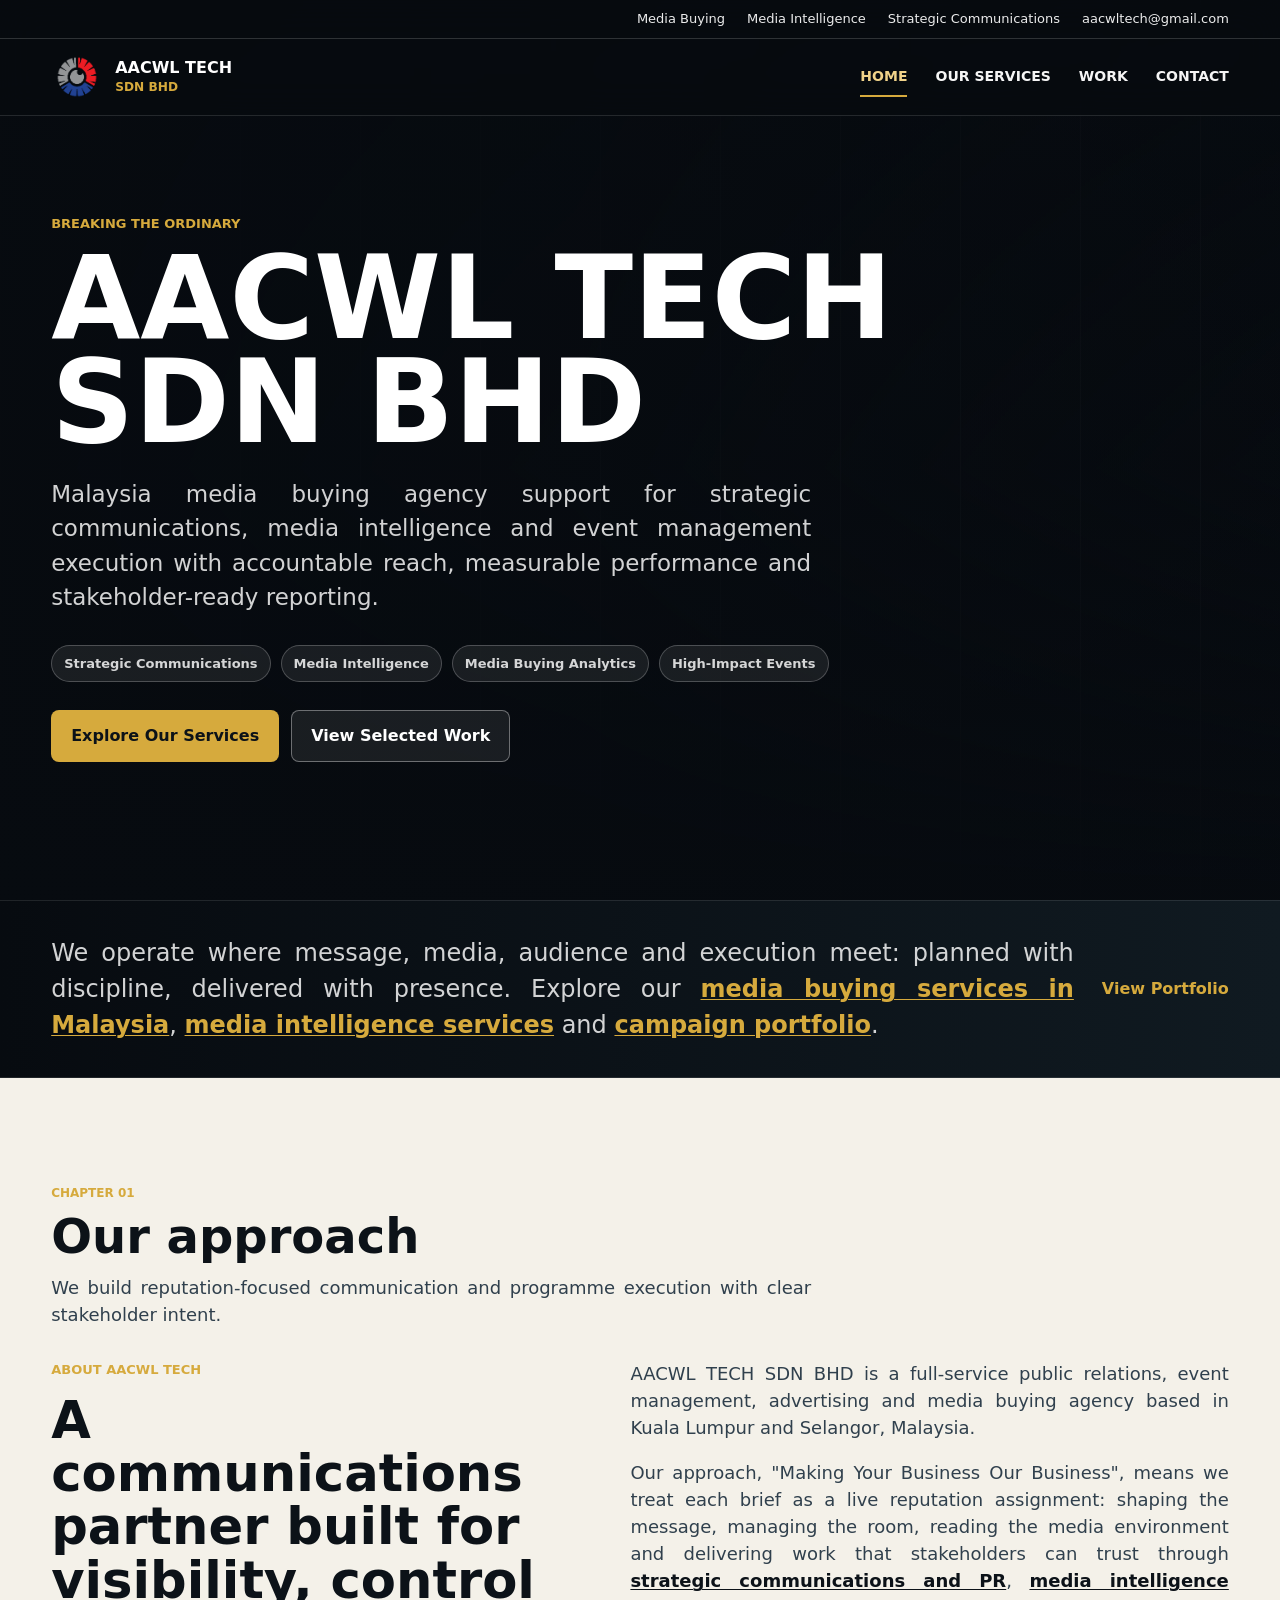
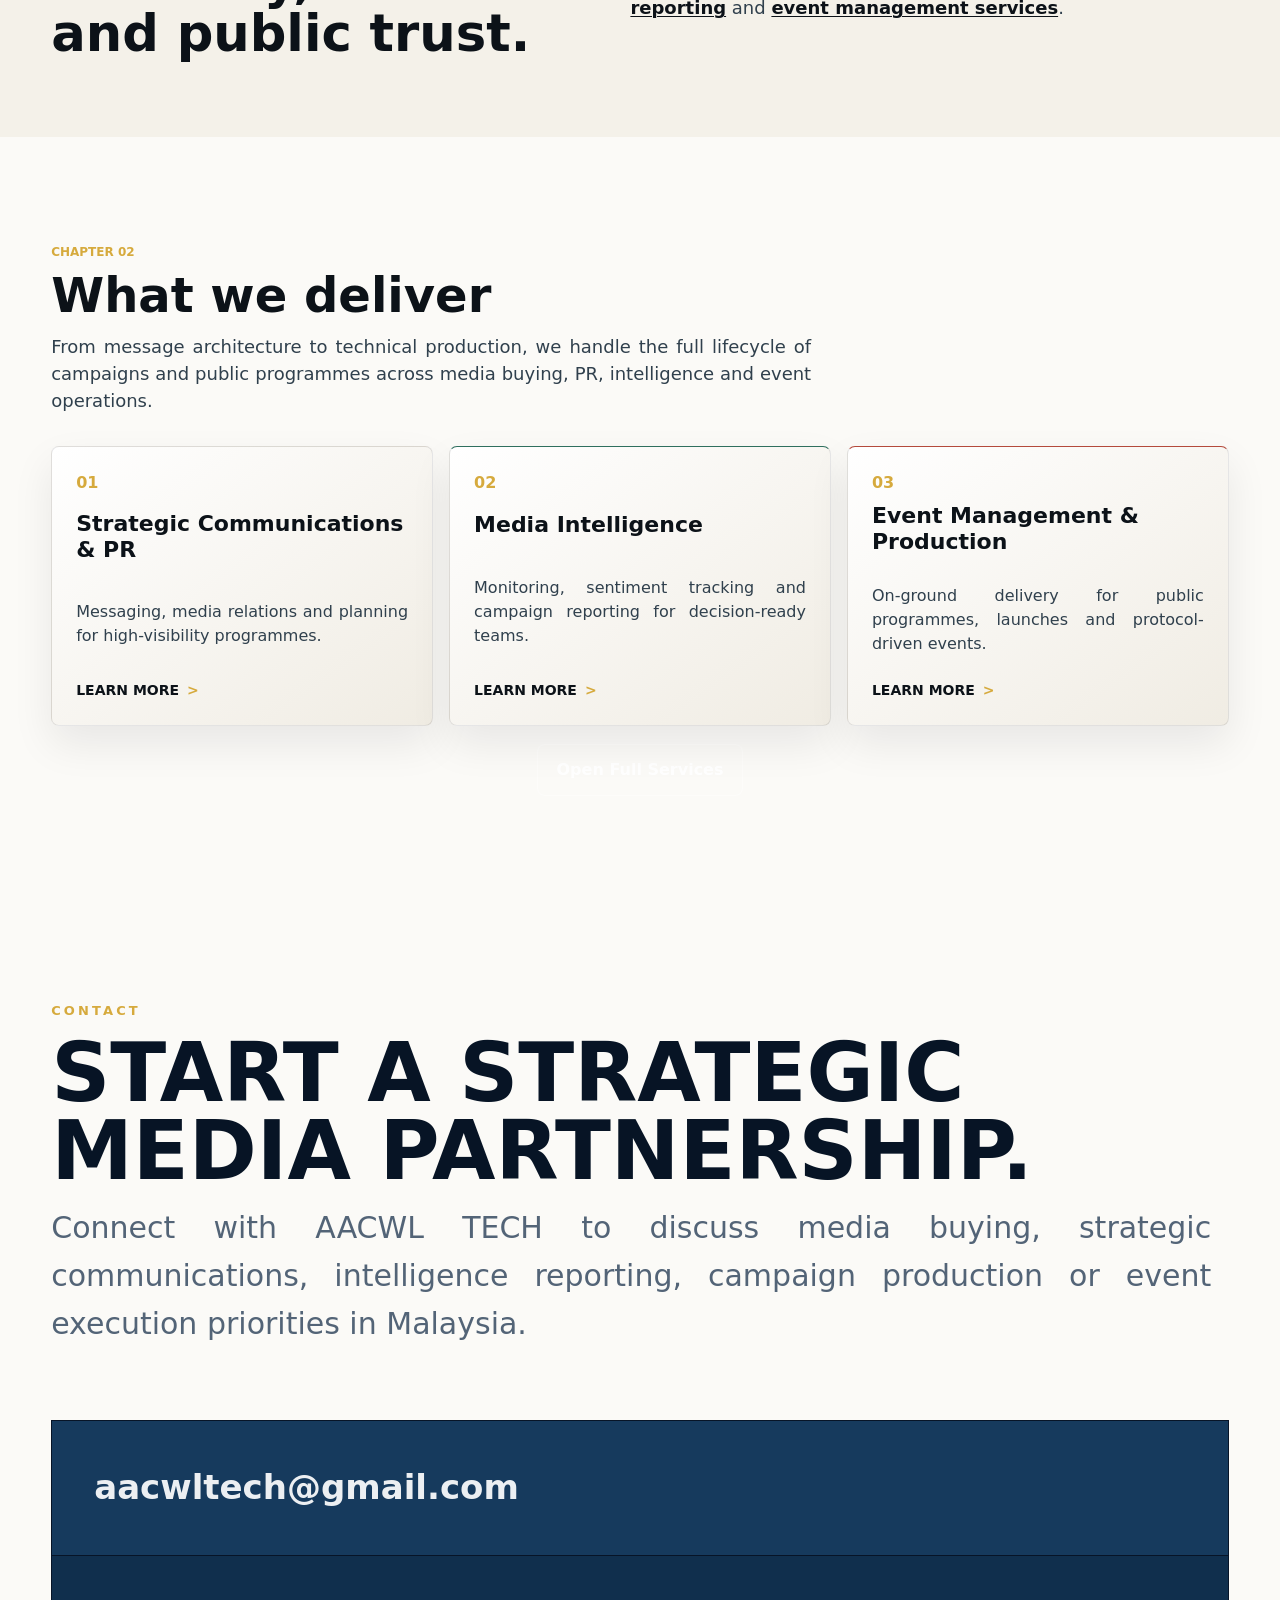
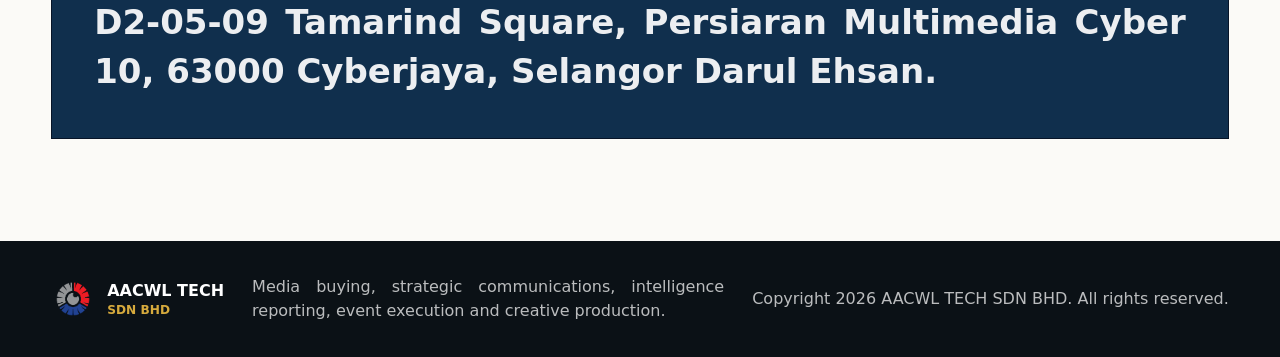
<file: index.html>
<!doctype html>
<html lang="en-MY">
  <head>
    <meta charset="utf-8">
    <meta name="viewport" content="width=device-width, initial-scale=1">
    <meta name="description" content="AACWL TECH is a media buying agency in Malaysia delivering strategic communications, media intelligence and event management for government and corporate campaigns.">
    <meta name="robots" content="index, follow, max-image-preview:large, max-snippet:-1, max-video-preview:-1">
    <meta name="theme-color" content="#101820">
    <meta name="google-site-verification" content="nRvmcjXLAWO16RW99YeFrod2VtK_Js88lE0CvT_Gnbs">
    <link rel="canonical" href="https://aacwltech.net/">
    <meta property="og:site_name" content="AACWL TECH SDN BHD">
    <meta property="og:locale" content="en_MY">
    <meta property="og:type" content="website">
    <meta property="og:title" content="Media Buying Agency Malaysia | AACWL TECH SDN BHD">
    <meta property="og:description" content="Media buying agency in Malaysia for strategic communications, PR, media intelligence and high-control event execution.">
    <meta property="og:url" content="https://aacwltech.net/">
    <meta property="og:image" content="https://aacwltech.net/assets/generated/hero-real-camera-03.jpg">
    <meta property="og:image:alt" content="Professional broadcast camera and media control environment">
    <meta name="twitter:card" content="summary_large_image">
    <meta name="twitter:title" content="Media Buying Agency Malaysia | AACWL TECH SDN BHD">
    <meta name="twitter:description" content="Media buying agency in Malaysia for strategic communications, PR, media intelligence and event execution.">
    <meta name="twitter:image" content="https://aacwltech.net/assets/generated/hero-real-camera-03.jpg">
    <title>Media Buying Agency Malaysia | AACWL TECH SDN BHD</title>
    <link rel="icon" href="assets/logo.png">
    <link rel="preload" as="image" href="assets/generated/hero-real-camera-03.jpg" fetchpriority="high">
    <link rel="stylesheet" href="styles.css">
    <script defer src="script.js"></script>
    <script type="application/ld+json">
      {
        "@context": "https://schema.org",
        "@graph": [
          {
            "@type": "Organization",
            "name": "AACWL TECH SDN BHD",
            "url": "https://aacwltech.net/",
            "logo": "https://aacwltech.net/assets/logo.png",
            "email": "mailto:aacwltech@gmail.com",
            "description": "Strategic communications, media intelligence, media buying analytics and event execution services in Malaysia.",
            "areaServed": "MY"
          },
          {
            "@type": "WebSite",
            "name": "AACWL TECH SDN BHD",
            "url": "https://aacwltech.net/",
            "inLanguage": "en-MY"
          }
        ]
      }
    </script>
  </head>
  <body>
    <a class="skip-link" href="#main">Skip to content</a>

    <header class="site-header" data-header>
      <div class="topbar">
        <span>Media Buying</span>
        <span>Media Intelligence</span>
        <span>Strategic Communications</span>
        <a href="mailto:aacwltech@gmail.com">aacwltech@gmail.com</a>
      </div>

      <nav class="navbar" aria-label="Main navigation">
        <a class="brand" href="index.html" aria-label="AACWL TECH home">
          <img decoding="async" src="assets/logo.png" alt="AACWL TECH logo">
          <span>AACWL TECH <small>SDN BHD</small></span>
        </a>

        <button class="menu-toggle" type="button" aria-expanded="false" aria-controls="site-menu" data-menu-toggle>
          <span></span>
          <span></span>
          <span></span>
          <b>Menu</b>
        </button>

        <div class="nav-links" id="site-menu" data-menu>
          <a href="index.html" aria-current="page">Home</a>
          <a href="capabilities.html">Our Services</a>
          <a href="work.html">Work</a>
          <a href="#contact">Contact</a>
        </div>
      </nav>
    </header>

    <main id="main">
      <section class="hero" id="home" aria-labelledby="hero-title">
        <div class="hero-stage" aria-hidden="true">
          <img decoding="async" fetchpriority="high" class="hero-scene" src="assets/generated/hero-real-camera-03.jpg" alt="">
          <img loading="lazy" decoding="async" fetchpriority="low" class="hero-scene" src="assets/generated/hero-real-camera-04.jpg" alt="">
          <img loading="lazy" decoding="async" fetchpriority="low" class="hero-scene" src="assets/work/media-report-dashboard.jpg" alt="">
          <img loading="lazy" decoding="async" fetchpriority="low" class="hero-scene" src="assets/work/social-listening-dashboard.jpg" alt="">
        </div>
        <div class="hero-overlay"></div>
        <div class="hero-content">
          <p class="eyebrow">Breaking the ordinary</p>
          <h1 id="hero-title">AACWL TECH SDN BHD</h1>
          <p class="hero-copy">Malaysia media buying agency support for strategic communications, media intelligence and event management execution with accountable reach, measurable performance and stakeholder-ready reporting.</p>
          <div class="hero-proof" aria-label="Core capabilities">
            <span>Strategic Communications</span>
            <span>Media Intelligence</span>
            <span>Media Buying Analytics</span>
            <span>High-Impact Events</span>
          </div>
          <div class="hero-actions">
            <a class="button primary" href="capabilities.html">Explore Our Services</a>
            <a class="button secondary" href="work.html">View Selected Work</a>
          </div>
        </div>
      </section>

      <section class="intro-band" aria-label="Company promise">
        <div class="section-inner intro-grid">
          <p>We operate where message, media, audience and execution meet: planned with discipline, delivered with presence. Explore our <a class="inline-link inline-link-light" href="media-buying-malaysia.html">media buying services in Malaysia</a>, <a class="inline-link inline-link-light" href="media-intelligence-malaysia.html">media intelligence services</a> and <a class="inline-link inline-link-light" href="work.html">campaign portfolio</a>.</p>
          <a href="work.html">View Portfolio</a>
        </div>
      </section>

      <section class="section about-section" id="about">
        <div class="section-inner">
          <div class="chapter-intro">
            <span>Chapter 01</span>
            <h2>Our approach</h2>
            <p>We build reputation-focused communication and programme execution with clear stakeholder intent.</p>
          </div>
          <div class="split">
            <div>
              <p class="eyebrow">About AACWL TECH</p>
              <h2>A communications partner built for visibility, control and public trust.</h2>
            </div>
            <div class="body-copy">
              <p>AACWL TECH SDN BHD is a full-service public relations, event management, advertising and media buying agency based in Kuala Lumpur and Selangor, Malaysia.</p>
              <p>Our approach, "Making Your Business Our Business", means we treat each brief as a live reputation assignment: shaping the message, managing the room, reading the media environment and delivering work that stakeholders can trust through <a class="inline-link" href="strategic-communications-pr-malaysia.html">strategic communications and PR</a>, <a class="inline-link" href="media-intelligence-malaysia.html">media intelligence reporting</a> and <a class="inline-link" href="event-management-malaysia.html">event management services</a>.</p>
            </div>
          </div>
        </div>
      </section>

      <section class="section services-section" id="services">
        <div class="section-inner">
          <div class="chapter-intro">
            <span>Chapter 02</span>
            <h2>What we deliver</h2>
            <p>From message architecture to technical production, we handle the full lifecycle of campaigns and public programmes across media buying, PR, intelligence and event operations.</p>
          </div>
          <div class="service-grid service-grid-preview">
            <article class="service-card">
              <span class="service-index">01</span>
              <h3>Strategic Communications & PR</h3>
              <p>Messaging, media relations and planning for high-visibility programmes.</p>
              <a class="service-link" href="strategic-communications-pr-malaysia.html">Learn more</a>
            </article>
            <article class="service-card">
              <span class="service-index">02</span>
              <h3>Media Intelligence</h3>
              <p>Monitoring, sentiment tracking and campaign reporting for decision-ready teams.</p>
              <a class="service-link" href="media-intelligence-malaysia.html">Learn more</a>
            </article>
            <article class="service-card">
              <span class="service-index">03</span>
              <h3>Event Management & Production</h3>
              <p>On-ground delivery for public programmes, launches and protocol-driven events.</p>
              <a class="service-link" href="event-management-malaysia.html">Learn more</a>
            </article>
          </div>
          <div class="work-actions">
            <a class="button secondary" href="capabilities.html">Open Full Services</a>
          </div>
        </div>
      </section>

      <section class="section contact-section" id="contact">
        <div class="section-inner contact-grid">
          <div class="contact-copy">
            <p class="eyebrow">Contact</p>
            <h2>Start a Strategic Media Partnership.</h2>
            <p>Connect with AACWL TECH to discuss media buying, strategic communications, intelligence reporting, campaign production or event execution priorities in Malaysia.</p>
          </div>

          <div class="contact-panel" aria-label="AACWL TECH contact details">
            <a href="mailto:aacwltech@gmail.com">aacwltech@gmail.com</a>
            <p>D2-05-09 Tamarind Square, Persiaran Multimedia Cyber 10, 63000 Cyberjaya, Selangor Darul Ehsan.</p>
          </div>
        </div>
      </section>
    </main>

    <footer class="site-footer">
      <div class="section-inner footer-grid">
        <a class="brand footer-brand" href="index.html">
          <img loading="lazy" decoding="async" src="assets/logo.png" alt="">
          <span>AACWL TECH <small>SDN BHD</small></span>
        </a>
        <p>Media buying, strategic communications, intelligence reporting, event execution and creative production.</p>
        <p class="copyright">Copyright 2026 AACWL TECH SDN BHD. All rights reserved.</p>
      </div>
    </footer>
  </body>
</html>
</file>
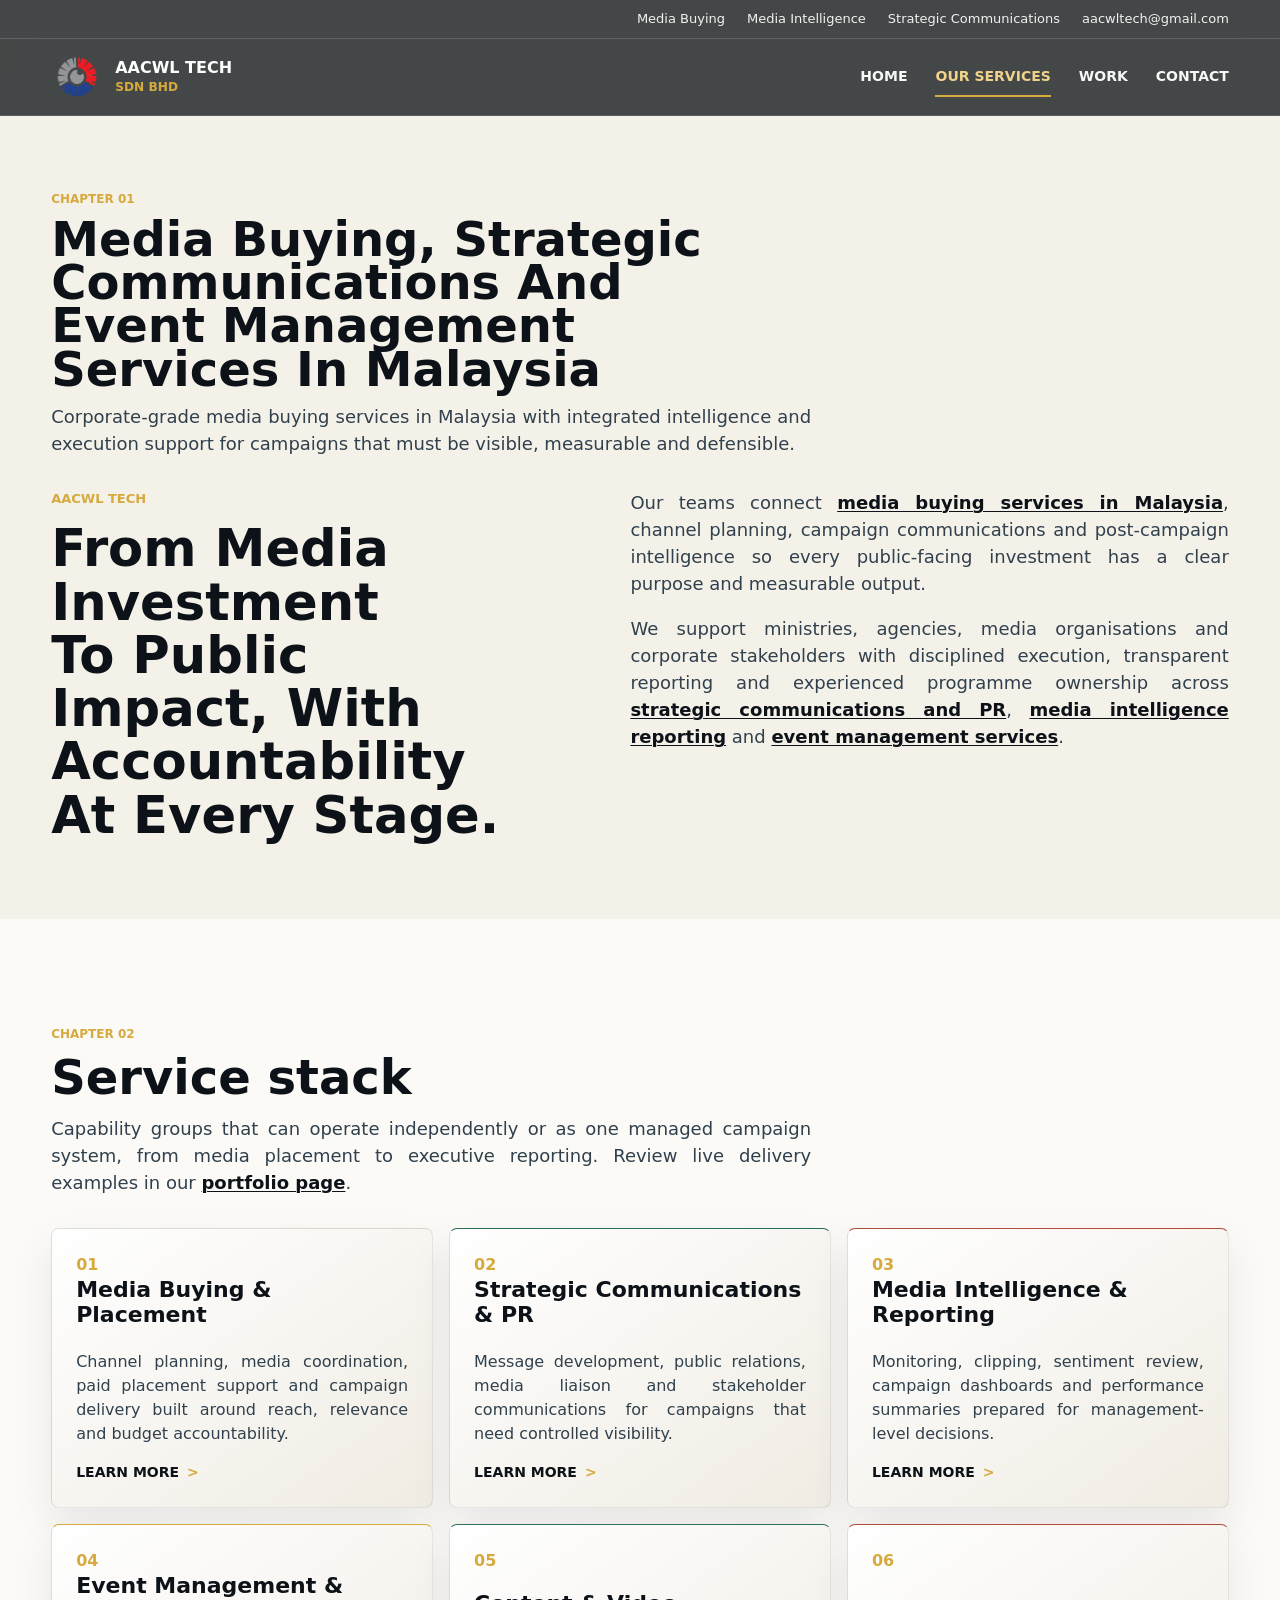
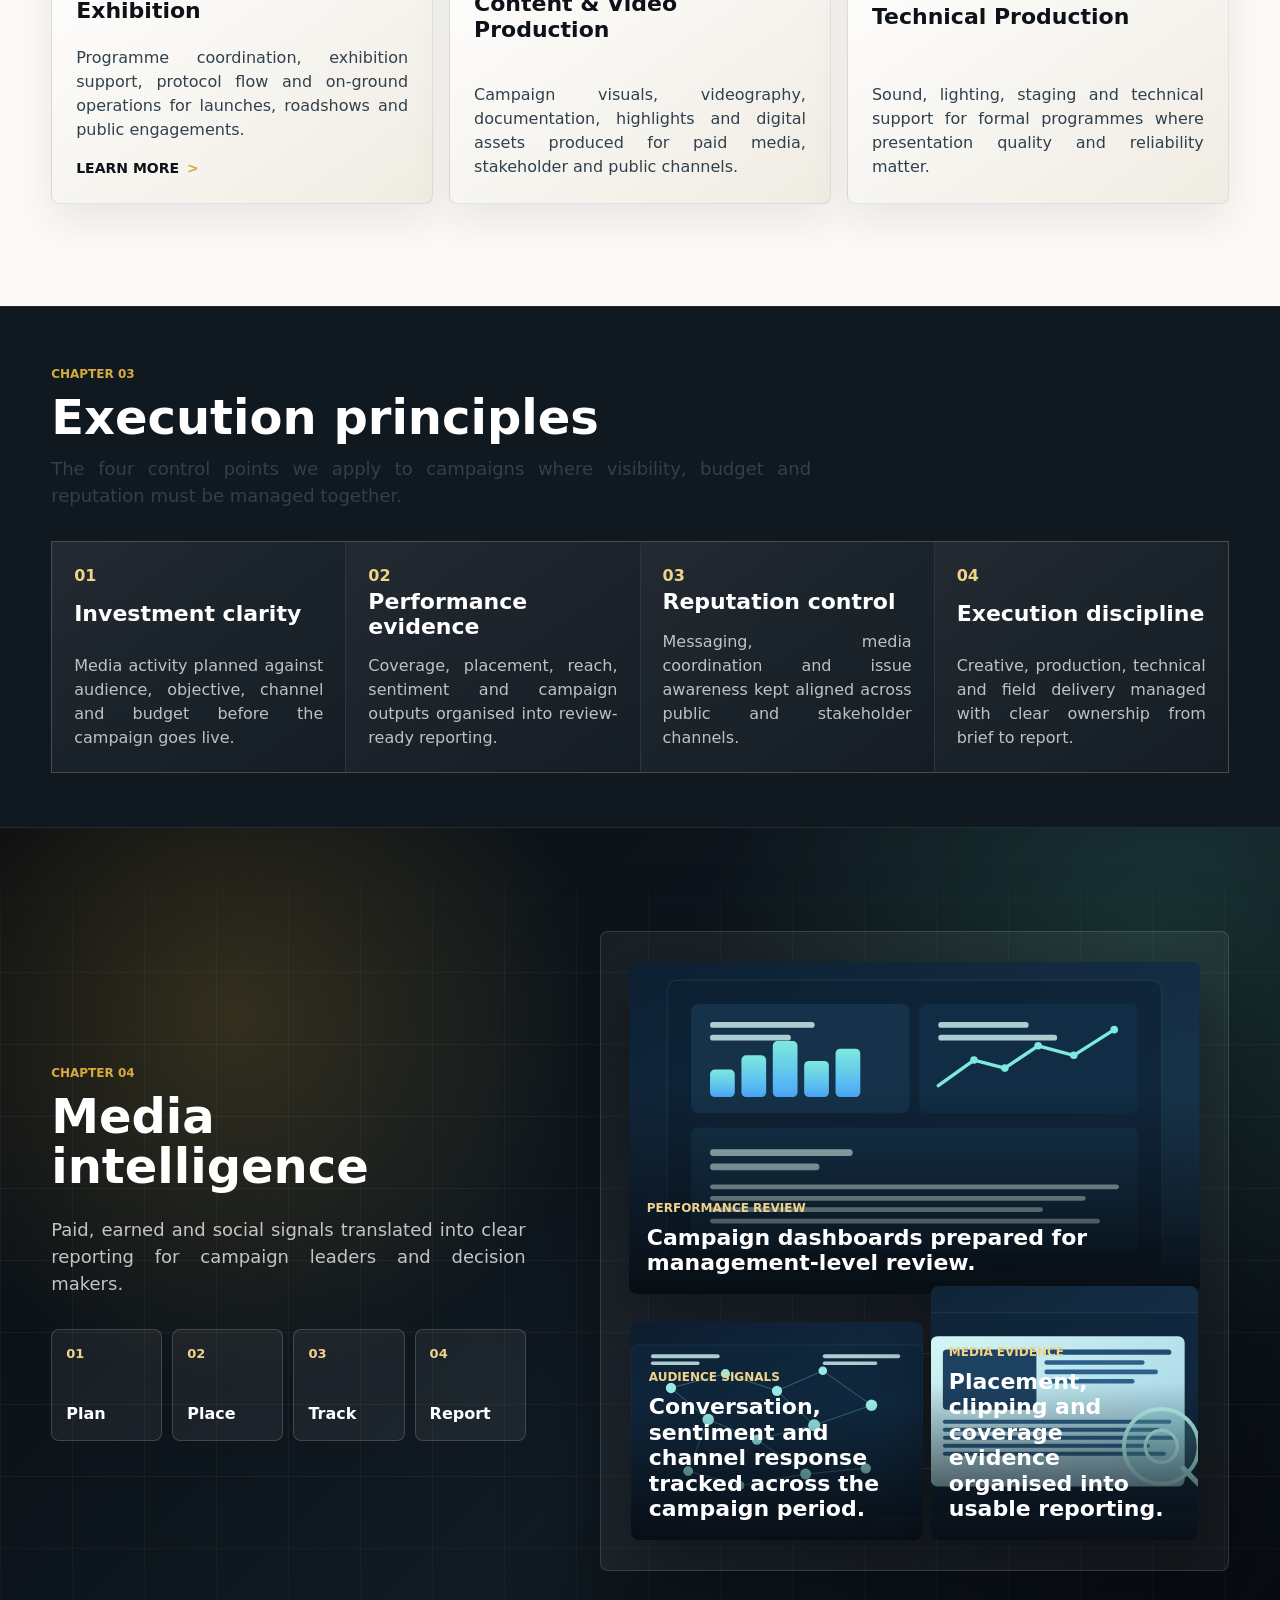
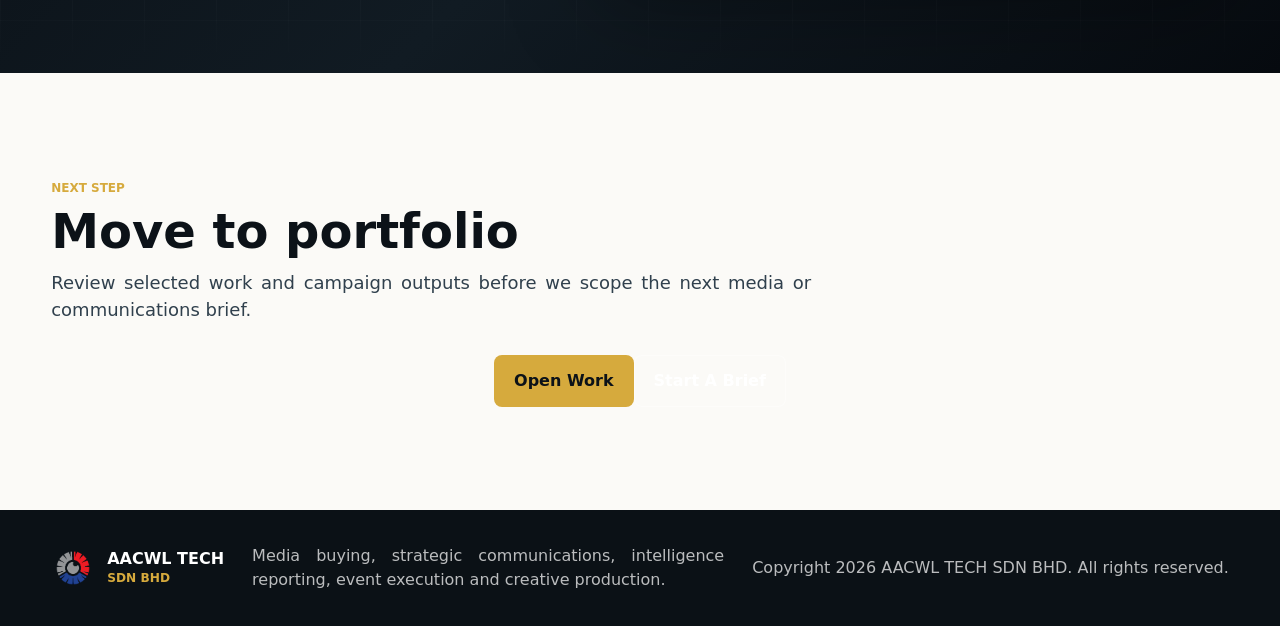
<file: capabilities.html>
<!doctype html>
<html lang="en-MY">
  <head>
    <meta charset="utf-8">
    <meta name="viewport" content="width=device-width, initial-scale=1">
    <meta name="description" content="Explore AACWL TECH media buying services in Malaysia, including strategic communications, PR, media intelligence and event management execution.">
    <meta name="robots" content="index, follow, max-image-preview:large, max-snippet:-1, max-video-preview:-1">
    <meta name="theme-color" content="#101820">
    <link rel="canonical" href="https://aacwltech.net/capabilities.html">
    <meta property="og:site_name" content="AACWL TECH SDN BHD">
    <meta property="og:locale" content="en_MY">
    <meta property="og:type" content="website">
    <meta property="og:title" content="Media Buying Services Malaysia | AACWL TECH Our Services">
    <meta property="og:description" content="Media buying services in Malaysia with PR, strategic communications, media intelligence and campaign execution support.">
    <meta property="og:url" content="https://aacwltech.net/capabilities.html">
    <meta property="og:image" content="https://aacwltech.net/assets/project-introduction.jpg">
    <meta property="og:image:alt" content="AACWL TECH capabilities across communications, media and event execution">
    <meta name="twitter:card" content="summary_large_image">
    <meta name="twitter:title" content="Media Buying Services Malaysia | AACWL TECH Our Services">
    <meta name="twitter:description" content="Media buying services in Malaysia with communications, reporting and event delivery support.">
    <meta name="twitter:image" content="https://aacwltech.net/assets/project-introduction.jpg">
    <title>Media Buying Services Malaysia | AACWL TECH Our Services</title>
    <link rel="icon" href="assets/logo.png">
    <link rel="stylesheet" href="styles.css">
    <script defer src="script.js"></script>
    <script type="application/ld+json">
      {
        "@context": "https://schema.org",
        "@type": "WebPage",
        "name": "AACWL TECH SDN BHD Our Services",
        "url": "https://aacwltech.net/capabilities.html",
        "description": "Our services across media buying, strategic communications, media intelligence, campaign production and event execution.",
        "isPartOf": {
          "@type": "WebSite",
          "name": "AACWL TECH SDN BHD",
          "url": "https://aacwltech.net/"
        },
        "inLanguage": "en-MY"
      }
    </script>
  </head>
  <body>
    <a class="skip-link" href="#main">Skip to content</a>

    <header class="site-header" data-header>
      <div class="topbar">
        <span>Media Buying</span>
        <span>Media Intelligence</span>
        <span>Strategic Communications</span>
        <a href="mailto:aacwltech@gmail.com">aacwltech@gmail.com</a>
      </div>

      <nav class="navbar" aria-label="Main navigation">
        <a class="brand" href="index.html" aria-label="AACWL TECH home">
          <img decoding="async" src="assets/logo.png" alt="AACWL TECH logo">
          <span>AACWL TECH <small>SDN BHD</small></span>
        </a>

        <button class="menu-toggle" type="button" aria-expanded="false" aria-controls="site-menu" data-menu-toggle>
          <span></span>
          <span></span>
          <span></span>
          <b>Menu</b>
        </button>

        <div class="nav-links" id="site-menu" data-menu>
          <a href="index.html">Home</a>
          <a href="capabilities.html" aria-current="page">Our Services</a>
          <a href="work.html">Work</a>
          <a href="index.html#contact">Contact</a>
        </div>
      </nav>
    </header>

    <main id="main">
      <section class="section about-section page-intro">
        <div class="section-inner">
          <div class="chapter-intro">
            <span>Chapter 01</span>
            <h1>Media Buying, Strategic Communications And Event Management Services In Malaysia</h1>
            <p>Corporate-grade media buying services in Malaysia with integrated intelligence and execution support for campaigns that must be visible, measurable and defensible.</p>
          </div>
          <div class="split">
            <div>
              <p class="eyebrow">AACWL TECH</p>
              <h2>From Media Investment To Public Impact, With Accountability At Every Stage.</h2>
            </div>
            <div class="body-copy">
              <p>Our teams connect <a class="inline-link" href="media-buying-malaysia.html">media buying services in Malaysia</a>, channel planning, campaign communications and post-campaign intelligence so every public-facing investment has a clear purpose and measurable output.</p>
              <p>We support ministries, agencies, media organisations and corporate stakeholders with disciplined execution, transparent reporting and experienced programme ownership across <a class="inline-link" href="strategic-communications-pr-malaysia.html">strategic communications and PR</a>, <a class="inline-link" href="media-intelligence-malaysia.html">media intelligence reporting</a> and <a class="inline-link" href="event-management-malaysia.html">event management services</a>.</p>
            </div>
          </div>
        </div>
      </section>

      <section class="section services-section" id="services">
        <div class="section-inner">
          <div class="chapter-intro">
            <span>Chapter 02</span>
            <h2>Service stack</h2>
            <p>Capability groups that can operate independently or as one managed campaign system, from media placement to executive reporting. Review live delivery examples in our <a class="inline-link" href="work.html">portfolio page</a>.</p>
          </div>
          <div class="service-grid">
            <article class="service-card">
              <span class="service-index">01</span>
              <h3>Media Buying & Placement</h3>
              <p>Channel planning, media coordination, paid placement support and campaign delivery built around reach, relevance and budget accountability.</p>
              <a class="service-link" href="media-buying-malaysia.html">Learn more</a>
            </article>
            <article class="service-card">
              <span class="service-index">02</span>
              <h3>Strategic Communications & PR</h3>
              <p>Message development, public relations, media liaison and stakeholder communications for campaigns that need controlled visibility.</p>
              <a class="service-link" href="strategic-communications-pr-malaysia.html">Learn more</a>
            </article>
            <article class="service-card">
              <span class="service-index">03</span>
              <h3>Media Intelligence & Reporting</h3>
              <p>Monitoring, clipping, sentiment review, campaign dashboards and performance summaries prepared for management-level decisions.</p>
              <a class="service-link" href="media-intelligence-malaysia.html">Learn more</a>
            </article>
            <article class="service-card">
              <span class="service-index">04</span>
              <h3>Event Management & Exhibition</h3>
              <p>Programme coordination, exhibition support, protocol flow and on-ground operations for launches, roadshows and public engagements.</p>
              <a class="service-link" href="event-management-malaysia.html">Learn more</a>
            </article>
            <article class="service-card">
              <span class="service-index">05</span>
              <h3>Content & Video Production</h3>
              <p>Campaign visuals, videography, documentation, highlights and digital assets produced for paid media, stakeholder and public channels.</p>
            </article>
            <article class="service-card">
              <span class="service-index">06</span>
              <h3>Technical Production</h3>
              <p>Sound, lighting, staging and technical support for formal programmes where presentation quality and reliability matter.</p>
            </article>
          </div>
        </div>
      </section>

      <section class="expertise-band" aria-label="Strategic expertise">
        <div class="section-inner">
          <div class="chapter-intro">
            <span>Chapter 03</span>
            <h2>Execution principles</h2>
            <p>The four control points we apply to campaigns where visibility, budget and reputation must be managed together.</p>
          </div>
          <div class="expertise-grid">
            <article>
              <span>01</span>
              <h3>Investment clarity</h3>
              <p>Media activity planned against audience, objective, channel and budget before the campaign goes live.</p>
            </article>
            <article>
              <span>02</span>
              <h3>Performance evidence</h3>
              <p>Coverage, placement, reach, sentiment and campaign outputs organised into review-ready reporting.</p>
            </article>
            <article>
              <span>03</span>
              <h3>Reputation control</h3>
              <p>Messaging, media coordination and issue awareness kept aligned across public and stakeholder channels.</p>
            </article>
            <article>
              <span>04</span>
              <h3>Execution discipline</h3>
              <p>Creative, production, technical and field delivery managed with clear ownership from brief to report.</p>
            </article>
          </div>
        </div>
      </section>

      <section class="section intelligence-section" id="media-intelligence" aria-labelledby="intelligence-title">
        <div class="section-inner intelligence-layout">
          <div class="intelligence-copy">
            <div class="chapter-intro chapter-intro-light">
              <span>Chapter 04</span>
              <h2 id="intelligence-title">Media intelligence</h2>
              <p>Paid, earned and social signals translated into clear reporting for campaign leaders and decision makers.</p>
            </div>
            <div class="intelligence-flow" aria-label="Media intelligence process">
              <div><strong>01</strong><span>Plan</span></div>
              <div><strong>02</strong><span>Place</span></div>
              <div><strong>03</strong><span>Track</span></div>
              <div><strong>04</strong><span>Report</span></div>
            </div>
          </div>

          <div class="command-centre" aria-label="Media intelligence dashboard visuals">
            <div class="signal-grid" aria-hidden="true">
              <span></span><span></span><span></span><span></span>
            </div>
            <article class="dashboard-card main">
              <img loading="lazy" decoding="async" src="assets/generated/intelligence-coverage-analysis.svg" alt="Coverage analysis dashboard illustration">
              <div>
                <p>Performance Review</p>
                <h3>Campaign dashboards prepared for management-level review.</h3>
              </div>
            </article>
            <article class="dashboard-card">
              <img loading="lazy" decoding="async" src="assets/generated/intelligence-social-listening.svg" alt="Social listening network illustration">
              <div>
                <p>Audience Signals</p>
                <h3>Conversation, sentiment and channel response tracked across the campaign period.</h3>
              </div>
            </article>
            <article class="dashboard-card">
              <img loading="lazy" decoding="async" src="assets/generated/intelligence-press-monitoring.svg" alt="Press monitoring illustration">
              <div>
                <p>Media Evidence</p>
                <h3>Placement, clipping and coverage evidence organised into usable reporting.</h3>
              </div>
            </article>
          </div>
        </div>
      </section>

      <section class="section contact-section">
        <div class="section-inner">
          <div class="chapter-intro">
            <span>Next step</span>
            <h2>Move to portfolio</h2>
            <p>Review selected work and campaign outputs before we scope the next media or communications brief.</p>
          </div>
          <div class="work-actions">
            <a class="button primary" href="work.html">Open Work</a>
            <a class="button secondary" href="index.html#contact">Start A Brief</a>
          </div>
        </div>
      </section>
    </main>

    <footer class="site-footer">
      <div class="section-inner footer-grid">
        <a class="brand footer-brand" href="index.html">
          <img loading="lazy" decoding="async" src="assets/logo.png" alt="">
          <span>AACWL TECH <small>SDN BHD</small></span>
        </a>
        <p>Media buying, strategic communications, intelligence reporting, event execution and creative production.</p>
        <p class="copyright">Copyright 2026 AACWL TECH SDN BHD. All rights reserved.</p>
      </div>
    </footer>
  </body>
</html>
</file>
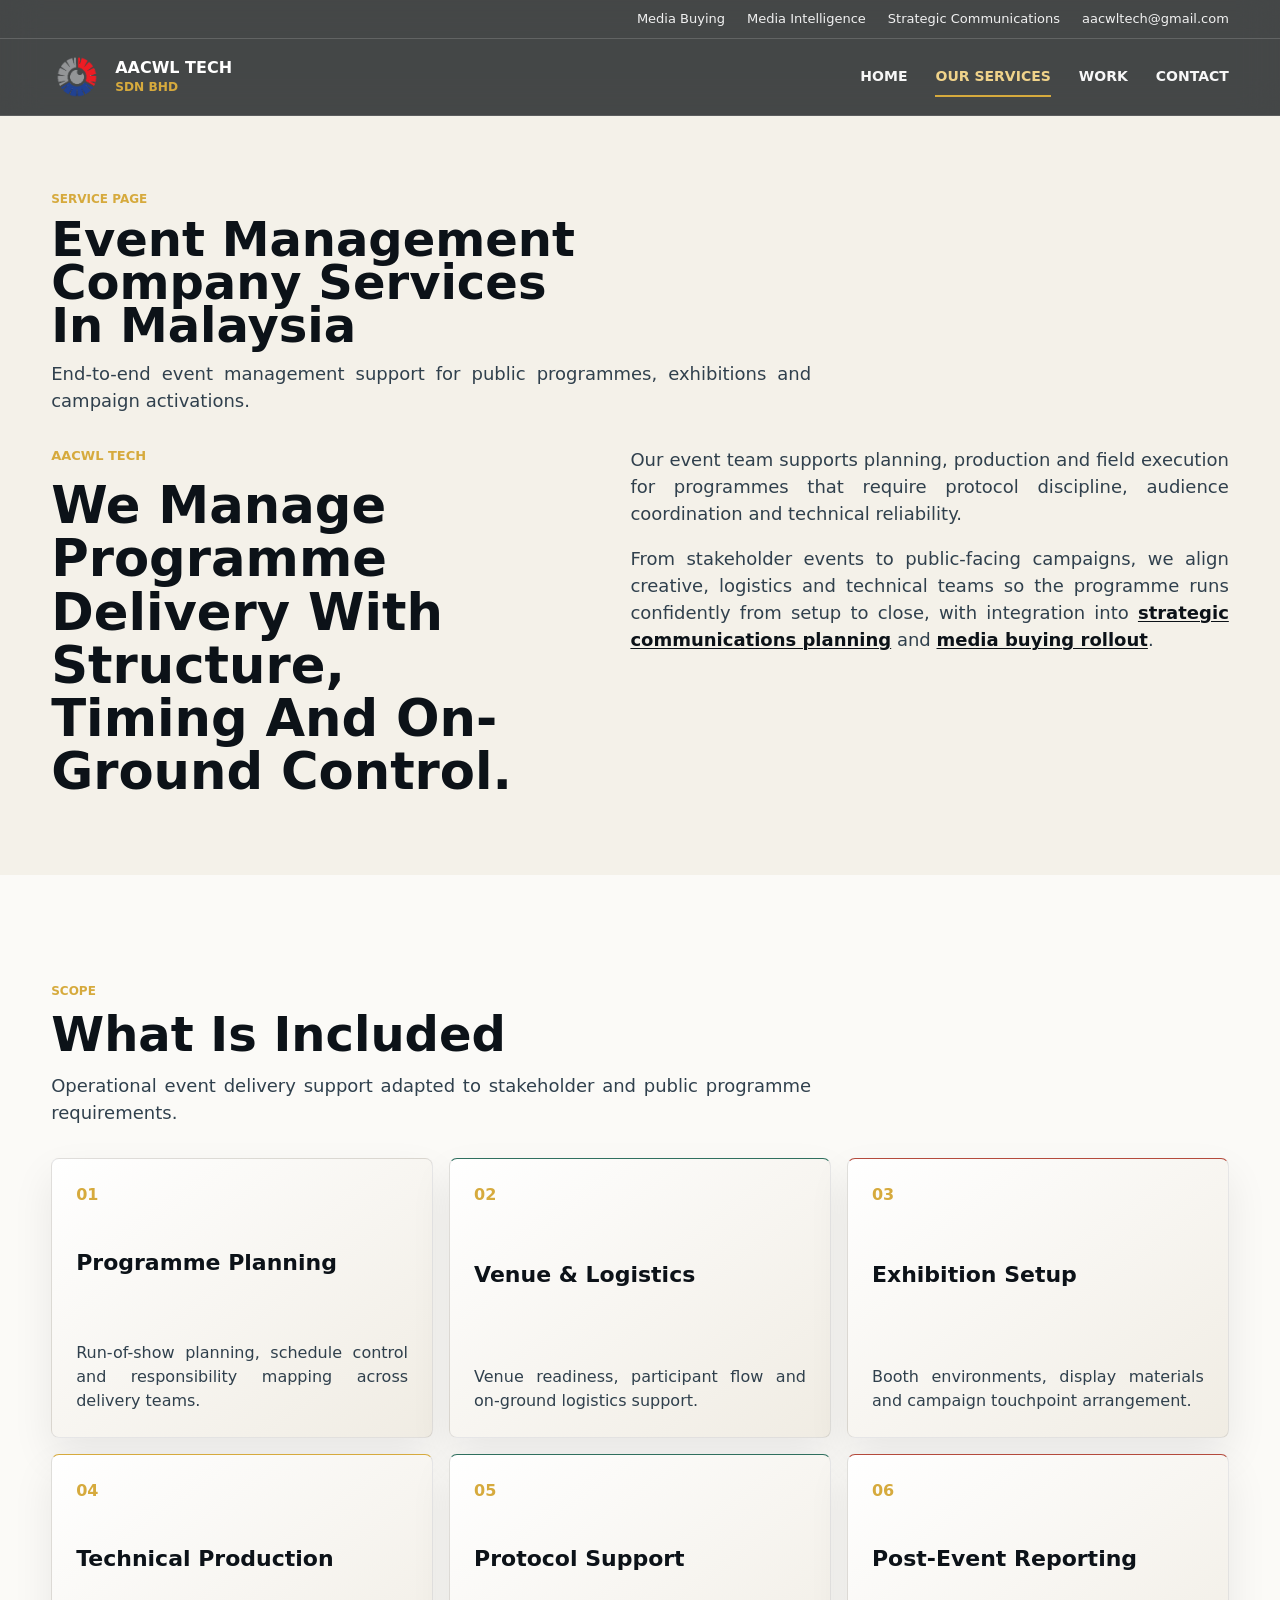
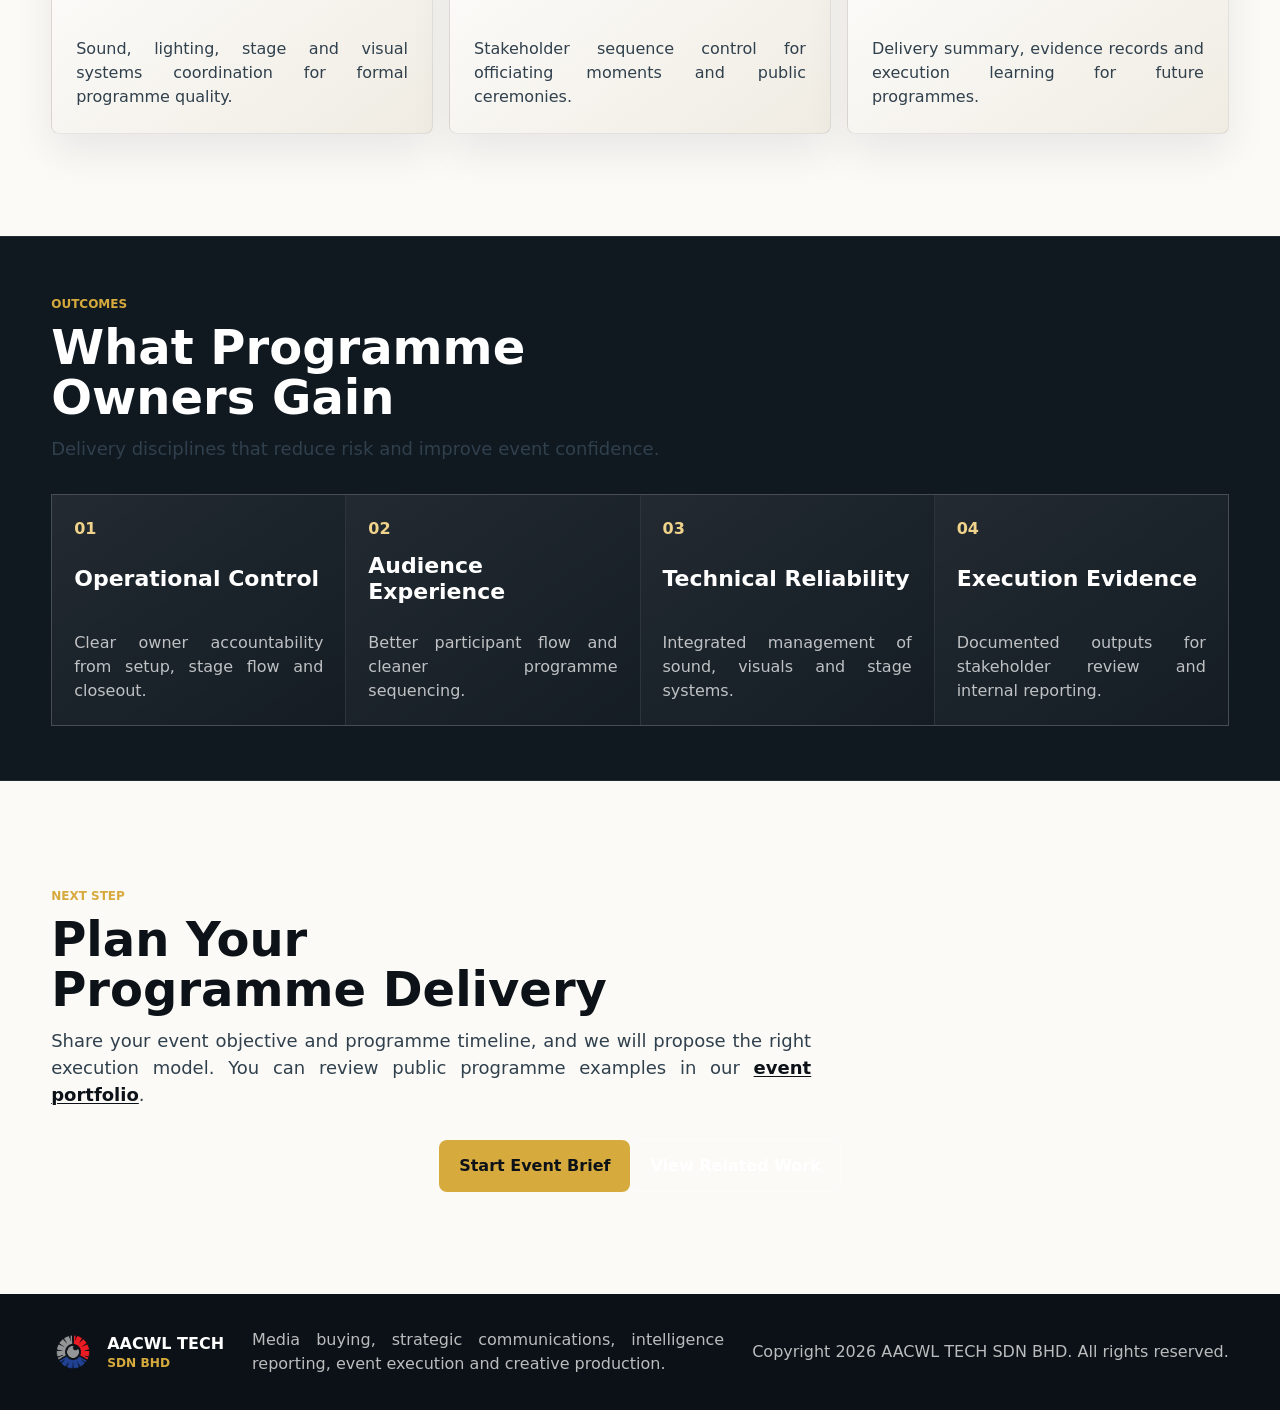
<file: event-management-malaysia.html>
<!doctype html>
<html lang="en-MY">
  <head>
    <meta charset="utf-8">
    <meta name="viewport" content="width=device-width, initial-scale=1">
    <meta name="description" content="AACWL TECH is an event management company in Malaysia for government and corporate programmes, from planning to on-ground execution.">
    <meta name="robots" content="index, follow, max-image-preview:large, max-snippet:-1, max-video-preview:-1">
    <meta name="theme-color" content="#101820">
    <link rel="canonical" href="https://aacwltech.net/event-management-malaysia.html">
    <meta property="og:site_name" content="AACWL TECH SDN BHD">
    <meta property="og:locale" content="en_MY">
    <meta property="og:type" content="website">
    <meta property="og:title" content="Event Management Company Malaysia | AACWL TECH">
    <meta property="og:description" content="Event management company services in Malaysia for programme execution, exhibition support and technical production.">
    <meta property="og:url" content="https://aacwltech.net/event-management-malaysia.html">
    <meta property="og:image" content="https://aacwltech.net/assets/work/banjir-selangor-hall.jpg">
    <meta property="og:image:alt" content="AACWL TECH event management and on-ground programme execution">
    <meta name="twitter:card" content="summary_large_image">
    <meta name="twitter:title" content="Event Management Company Malaysia | AACWL TECH">
    <meta name="twitter:description" content="Malaysia event management company support for launches, exhibitions and stakeholder programmes.">
    <meta name="twitter:image" content="https://aacwltech.net/assets/work/banjir-selangor-hall.jpg">
    <title>Event Management Company Malaysia | AACWL TECH</title>
    <link rel="icon" href="assets/logo.png">
    <link rel="stylesheet" href="styles.css">
    <script defer src="script.js"></script>
    <script type="application/ld+json">
      {
        "@context": "https://schema.org",
        "@type": "Service",
        "name": "Event Management Services Malaysia",
        "provider": {
          "@type": "Organization",
          "name": "AACWL TECH SDN BHD",
          "url": "https://aacwltech.net/"
        },
        "areaServed": "MY",
        "serviceType": "Event Management and Exhibition Support",
        "url": "https://aacwltech.net/event-management-malaysia.html",
        "description": "Event management and on-ground delivery services for government and corporate campaigns."
      }
    </script>
  </head>
  <body>
    <a class="skip-link" href="#main">Skip to content</a>
    <header class="site-header" data-header>
      <div class="topbar">
        <span>Media Buying</span>
        <span>Media Intelligence</span>
        <span>Strategic Communications</span>
        <a href="mailto:aacwltech@gmail.com">aacwltech@gmail.com</a>
      </div>
      <nav class="navbar" aria-label="Main navigation">
        <a class="brand" href="index.html" aria-label="AACWL TECH home">
          <img decoding="async" src="assets/logo.png" alt="AACWL TECH logo">
          <span>AACWL TECH <small>SDN BHD</small></span>
        </a>
        <button class="menu-toggle" type="button" aria-expanded="false" aria-controls="site-menu" data-menu-toggle>
          <span></span><span></span><span></span><b>Menu</b>
        </button>
        <div class="nav-links" id="site-menu" data-menu>
          <a href="index.html">Home</a>
          <a href="capabilities.html" aria-current="page">Our Services</a>
          <a href="work.html">Work</a>
          <a href="index.html#contact">Contact</a>
        </div>
      </nav>
    </header>
    <main id="main">
      <section class="section about-section page-intro">
        <div class="section-inner">
          <div class="chapter-intro">
            <span>Service Page</span>
            <h1>Event Management Company Services In Malaysia</h1>
            <p>End-to-end event management support for public programmes, exhibitions and campaign activations.</p>
          </div>
          <div class="split">
            <div>
              <p class="eyebrow">AACWL TECH</p>
              <h2>We Manage Programme Delivery With Structure, Timing And On-Ground Control.</h2>
            </div>
            <div class="body-copy">
              <p>Our event team supports planning, production and field execution for programmes that require protocol discipline, audience coordination and technical reliability.</p>
              <p>From stakeholder events to public-facing campaigns, we align creative, logistics and technical teams so the programme runs confidently from setup to close, with integration into <a class="inline-link" href="strategic-communications-pr-malaysia.html">strategic communications planning</a> and <a class="inline-link" href="media-buying-malaysia.html">media buying rollout</a>.</p>
            </div>
          </div>
        </div>
      </section>
      <section class="section services-section">
        <div class="section-inner">
          <div class="chapter-intro">
            <span>Scope</span>
            <h2>What Is Included</h2>
            <p>Operational event delivery support adapted to stakeholder and public programme requirements.</p>
          </div>
          <div class="service-grid">
            <article class="service-card"><span class="service-index">01</span><h3>Programme Planning</h3><p>Run-of-show planning, schedule control and responsibility mapping across delivery teams.</p></article>
            <article class="service-card"><span class="service-index">02</span><h3>Venue & Logistics</h3><p>Venue readiness, participant flow and on-ground logistics support.</p></article>
            <article class="service-card"><span class="service-index">03</span><h3>Exhibition Setup</h3><p>Booth environments, display materials and campaign touchpoint arrangement.</p></article>
            <article class="service-card"><span class="service-index">04</span><h3>Technical Production</h3><p>Sound, lighting, stage and visual systems coordination for formal programme quality.</p></article>
            <article class="service-card"><span class="service-index">05</span><h3>Protocol Support</h3><p>Stakeholder sequence control for officiating moments and public ceremonies.</p></article>
            <article class="service-card"><span class="service-index">06</span><h3>Post-Event Reporting</h3><p>Delivery summary, evidence records and execution learning for future programmes.</p></article>
          </div>
        </div>
      </section>
      <section class="expertise-band" aria-label="Event outcomes">
        <div class="section-inner">
          <div class="chapter-intro">
            <span>Outcomes</span>
            <h2>What Programme Owners Gain</h2>
            <p>Delivery disciplines that reduce risk and improve event confidence.</p>
          </div>
          <div class="expertise-grid">
            <article><span>01</span><h3>Operational Control</h3><p>Clear owner accountability from setup, stage flow and closeout.</p></article>
            <article><span>02</span><h3>Audience Experience</h3><p>Better participant flow and cleaner programme sequencing.</p></article>
            <article><span>03</span><h3>Technical Reliability</h3><p>Integrated management of sound, visuals and stage systems.</p></article>
            <article><span>04</span><h3>Execution Evidence</h3><p>Documented outputs for stakeholder review and internal reporting.</p></article>
          </div>
        </div>
      </section>
      <section class="section contact-section">
        <div class="section-inner">
          <div class="chapter-intro">
            <span>Next Step</span>
            <h2>Plan Your Programme Delivery</h2>
            <p>Share your event objective and programme timeline, and we will propose the right execution model. You can review public programme examples in our <a class="inline-link" href="work.html">event portfolio</a>.</p>
          </div>
          <div class="work-actions">
            <a class="button primary" href="index.html#contact">Start Event Brief</a>
            <a class="button secondary" href="work.html">View Related Work</a>
          </div>
        </div>
      </section>
    </main>
    <footer class="site-footer">
      <div class="section-inner footer-grid">
        <a class="brand footer-brand" href="index.html">
          <img loading="lazy" decoding="async" src="assets/logo.png" alt="">
          <span>AACWL TECH <small>SDN BHD</small></span>
        </a>
        <p>Media buying, strategic communications, intelligence reporting, event execution and creative production.</p>
        <p class="copyright">Copyright 2026 AACWL TECH SDN BHD. All rights reserved.</p>
      </div>
    </footer>
  </body>
</html>
</file>
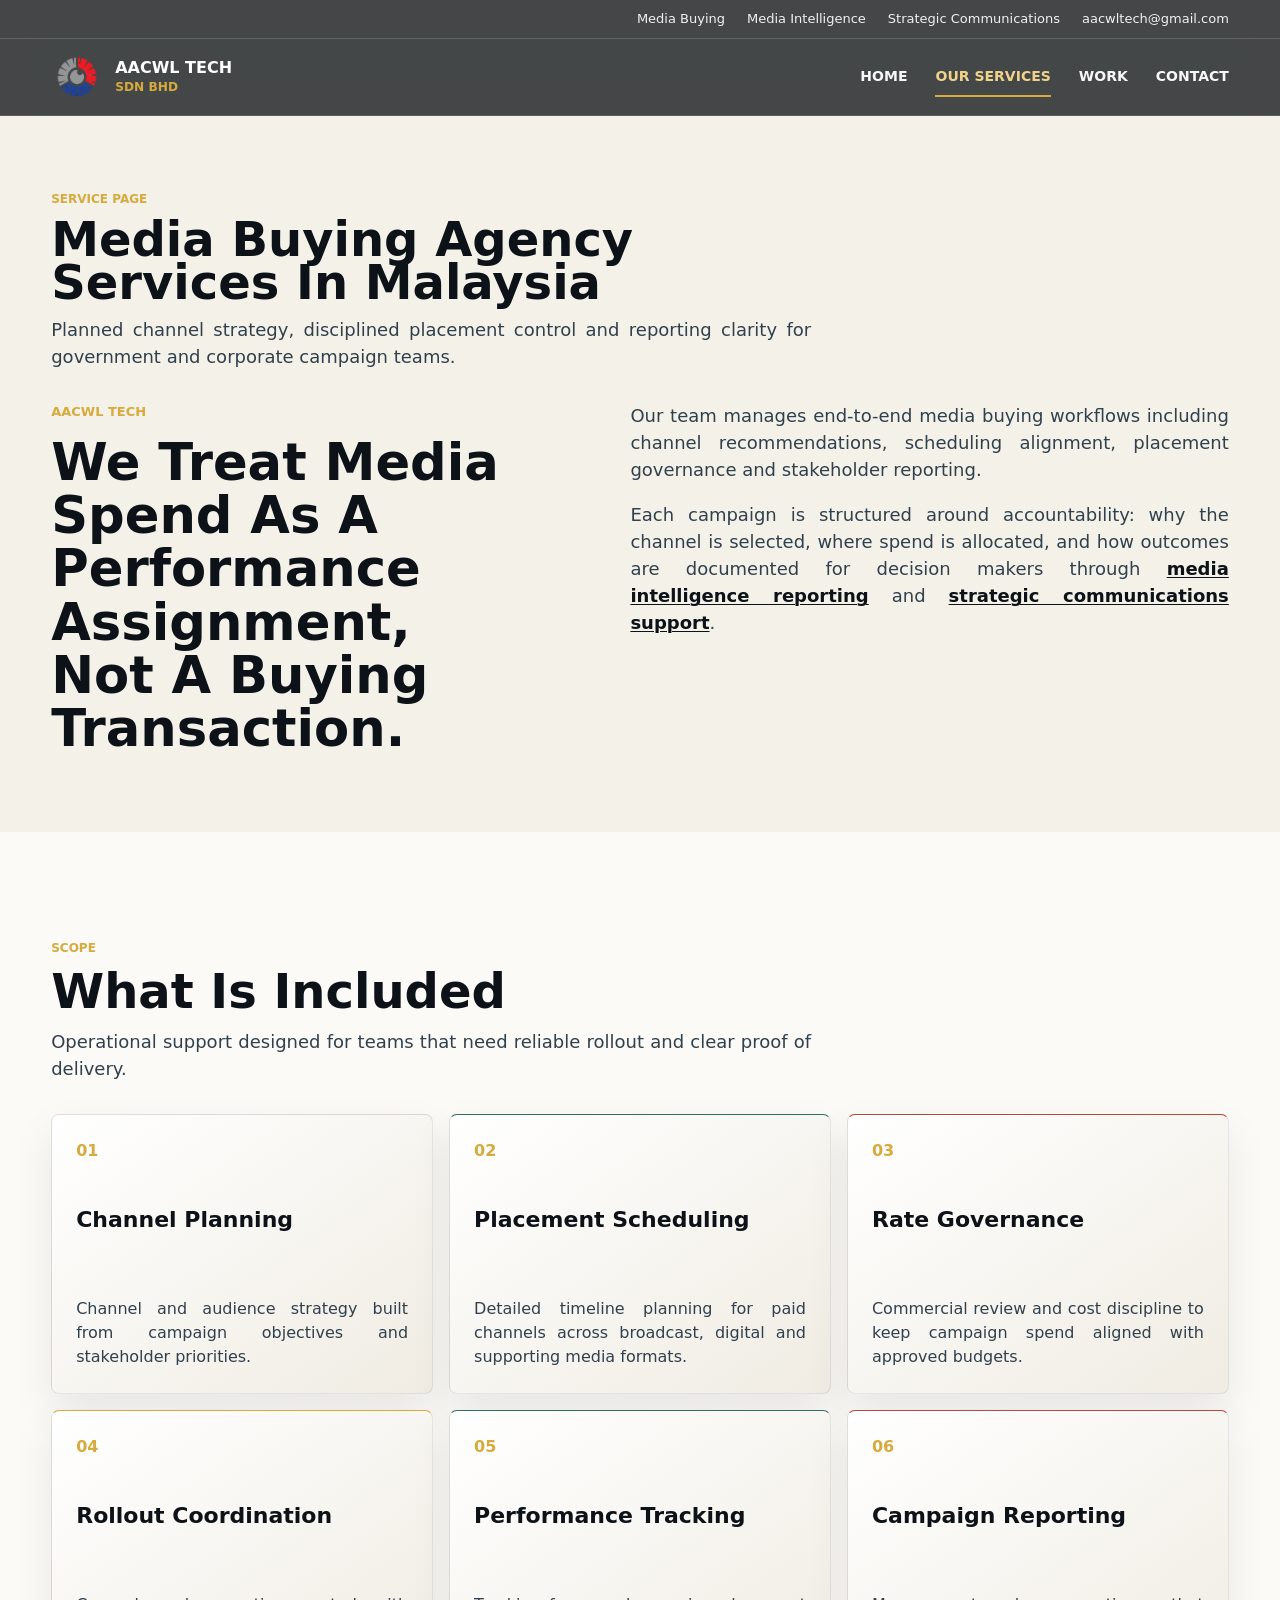
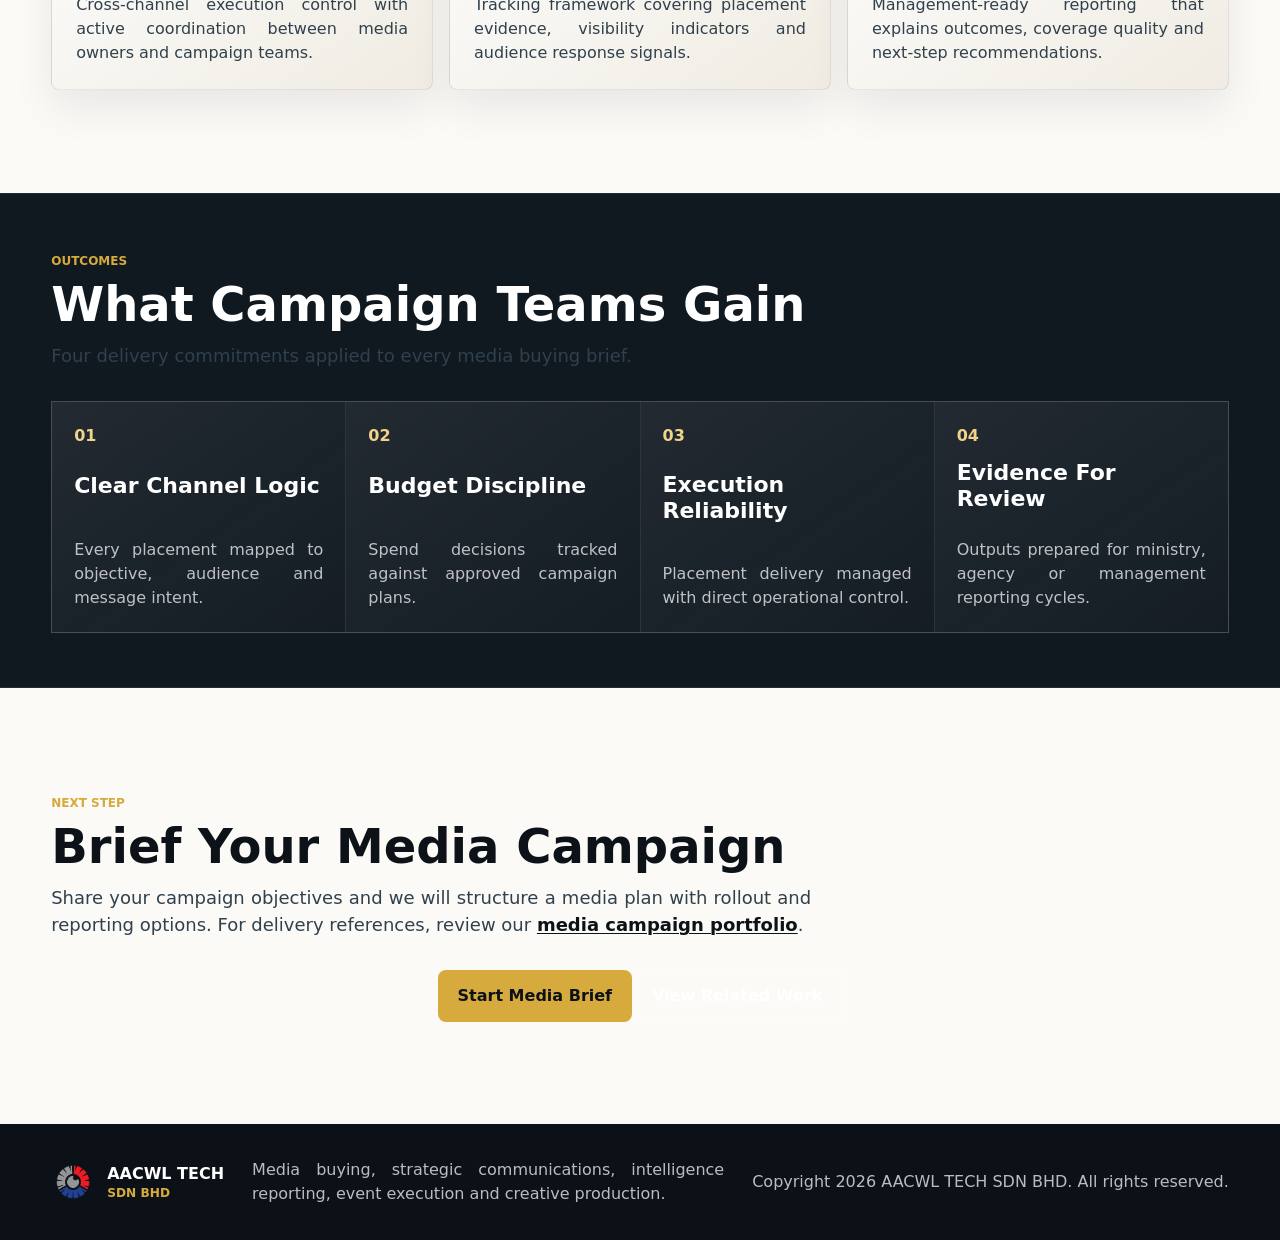
<file: media-buying-malaysia.html>
<!doctype html>
<html lang="en-MY">
  <head>
    <meta charset="utf-8">
    <meta name="viewport" content="width=device-width, initial-scale=1">
    <meta name="description" content="AACWL TECH is a media buying agency in Malaysia for government and corporate campaigns, from channel planning to placement reporting.">
    <meta name="robots" content="index, follow, max-image-preview:large, max-snippet:-1, max-video-preview:-1">
    <meta name="theme-color" content="#101820">
    <link rel="canonical" href="https://aacwltech.net/media-buying-malaysia.html">
    <meta property="og:site_name" content="AACWL TECH SDN BHD">
    <meta property="og:locale" content="en_MY">
    <meta property="og:type" content="website">
    <meta property="og:title" content="Media Buying Agency Malaysia | AACWL TECH">
    <meta property="og:description" content="Media buying agency services in Malaysia covering channel strategy, media placement and campaign reporting.">
    <meta property="og:url" content="https://aacwltech.net/media-buying-malaysia.html">
    <meta property="og:image" content="https://aacwltech.net/assets/work/paid-media-kpm-briefing.jpg">
    <meta property="og:image:alt" content="AACWL TECH media buying campaign briefing">
    <meta name="twitter:card" content="summary_large_image">
    <meta name="twitter:title" content="Media Buying Agency Malaysia | AACWL TECH">
    <meta name="twitter:description" content="Malaysia media buying agency services for measurable campaign reach and accountable placement outcomes.">
    <meta name="twitter:image" content="https://aacwltech.net/assets/work/paid-media-kpm-briefing.jpg">
    <title>Media Buying Agency Malaysia | AACWL TECH</title>
    <link rel="icon" href="assets/logo.png">
    <link rel="stylesheet" href="styles.css">
    <script defer src="script.js"></script>
    <script type="application/ld+json">
      {
        "@context": "https://schema.org",
        "@type": "Service",
        "name": "Media Buying Services Malaysia",
        "provider": {
          "@type": "Organization",
          "name": "AACWL TECH SDN BHD",
          "url": "https://aacwltech.net/"
        },
        "areaServed": "MY",
        "serviceType": "Media Buying",
        "url": "https://aacwltech.net/media-buying-malaysia.html",
        "description": "Media buying and placement services including channel planning, campaign rollout and performance reporting."
      }
    </script>
  </head>
  <body>
    <a class="skip-link" href="#main">Skip to content</a>
    <header class="site-header" data-header>
      <div class="topbar">
        <span>Media Buying</span>
        <span>Media Intelligence</span>
        <span>Strategic Communications</span>
        <a href="mailto:aacwltech@gmail.com">aacwltech@gmail.com</a>
      </div>
      <nav class="navbar" aria-label="Main navigation">
        <a class="brand" href="index.html" aria-label="AACWL TECH home">
          <img decoding="async" src="assets/logo.png" alt="AACWL TECH logo">
          <span>AACWL TECH <small>SDN BHD</small></span>
        </a>
        <button class="menu-toggle" type="button" aria-expanded="false" aria-controls="site-menu" data-menu-toggle>
          <span></span><span></span><span></span><b>Menu</b>
        </button>
        <div class="nav-links" id="site-menu" data-menu>
          <a href="index.html">Home</a>
          <a href="capabilities.html" aria-current="page">Our Services</a>
          <a href="work.html">Work</a>
          <a href="index.html#contact">Contact</a>
        </div>
      </nav>
    </header>
    <main id="main">
      <section class="section about-section page-intro">
        <div class="section-inner">
          <div class="chapter-intro">
            <span>Service Page</span>
            <h1>Media Buying Agency Services In Malaysia</h1>
            <p>Planned channel strategy, disciplined placement control and reporting clarity for government and corporate campaign teams.</p>
          </div>
          <div class="split">
            <div>
              <p class="eyebrow">AACWL TECH</p>
              <h2>We Treat Media Spend As A Performance Assignment, Not A Buying Transaction.</h2>
            </div>
            <div class="body-copy">
              <p>Our team manages end-to-end media buying workflows including channel recommendations, scheduling alignment, placement governance and stakeholder reporting.</p>
              <p>Each campaign is structured around accountability: why the channel is selected, where spend is allocated, and how outcomes are documented for decision makers through <a class="inline-link" href="media-intelligence-malaysia.html">media intelligence reporting</a> and <a class="inline-link" href="strategic-communications-pr-malaysia.html">strategic communications support</a>.</p>
            </div>
          </div>
        </div>
      </section>
      <section class="section services-section">
        <div class="section-inner">
          <div class="chapter-intro">
            <span>Scope</span>
            <h2>What Is Included</h2>
            <p>Operational support designed for teams that need reliable rollout and clear proof of delivery.</p>
          </div>
          <div class="service-grid">
            <article class="service-card"><span class="service-index">01</span><h3>Channel Planning</h3><p>Channel and audience strategy built from campaign objectives and stakeholder priorities.</p></article>
            <article class="service-card"><span class="service-index">02</span><h3>Placement Scheduling</h3><p>Detailed timeline planning for paid channels across broadcast, digital and supporting media formats.</p></article>
            <article class="service-card"><span class="service-index">03</span><h3>Rate Governance</h3><p>Commercial review and cost discipline to keep campaign spend aligned with approved budgets.</p></article>
            <article class="service-card"><span class="service-index">04</span><h3>Rollout Coordination</h3><p>Cross-channel execution control with active coordination between media owners and campaign teams.</p></article>
            <article class="service-card"><span class="service-index">05</span><h3>Performance Tracking</h3><p>Tracking framework covering placement evidence, visibility indicators and audience response signals.</p></article>
            <article class="service-card"><span class="service-index">06</span><h3>Campaign Reporting</h3><p>Management-ready reporting that explains outcomes, coverage quality and next-step recommendations.</p></article>
          </div>
        </div>
      </section>
      <section class="expertise-band" aria-label="Media buying outcomes">
        <div class="section-inner">
          <div class="chapter-intro">
            <span>Outcomes</span>
            <h2>What Campaign Teams Gain</h2>
            <p>Four delivery commitments applied to every media buying brief.</p>
          </div>
          <div class="expertise-grid">
            <article><span>01</span><h3>Clear Channel Logic</h3><p>Every placement mapped to objective, audience and message intent.</p></article>
            <article><span>02</span><h3>Budget Discipline</h3><p>Spend decisions tracked against approved campaign plans.</p></article>
            <article><span>03</span><h3>Execution Reliability</h3><p>Placement delivery managed with direct operational control.</p></article>
            <article><span>04</span><h3>Evidence For Review</h3><p>Outputs prepared for ministry, agency or management reporting cycles.</p></article>
          </div>
        </div>
      </section>
      <section class="section contact-section">
        <div class="section-inner">
          <div class="chapter-intro">
            <span>Next Step</span>
            <h2>Brief Your Media Campaign</h2>
            <p>Share your campaign objectives and we will structure a media plan with rollout and reporting options. For delivery references, review our <a class="inline-link" href="work.html">media campaign portfolio</a>.</p>
          </div>
          <div class="work-actions">
            <a class="button primary" href="index.html#contact">Start Media Brief</a>
            <a class="button secondary" href="work.html">View Related Work</a>
          </div>
        </div>
      </section>
    </main>
    <footer class="site-footer">
      <div class="section-inner footer-grid">
        <a class="brand footer-brand" href="index.html">
          <img loading="lazy" decoding="async" src="assets/logo.png" alt="">
          <span>AACWL TECH <small>SDN BHD</small></span>
        </a>
        <p>Media buying, strategic communications, intelligence reporting, event execution and creative production.</p>
        <p class="copyright">Copyright 2026 AACWL TECH SDN BHD. All rights reserved.</p>
      </div>
    </footer>
  </body>
</html>
</file>
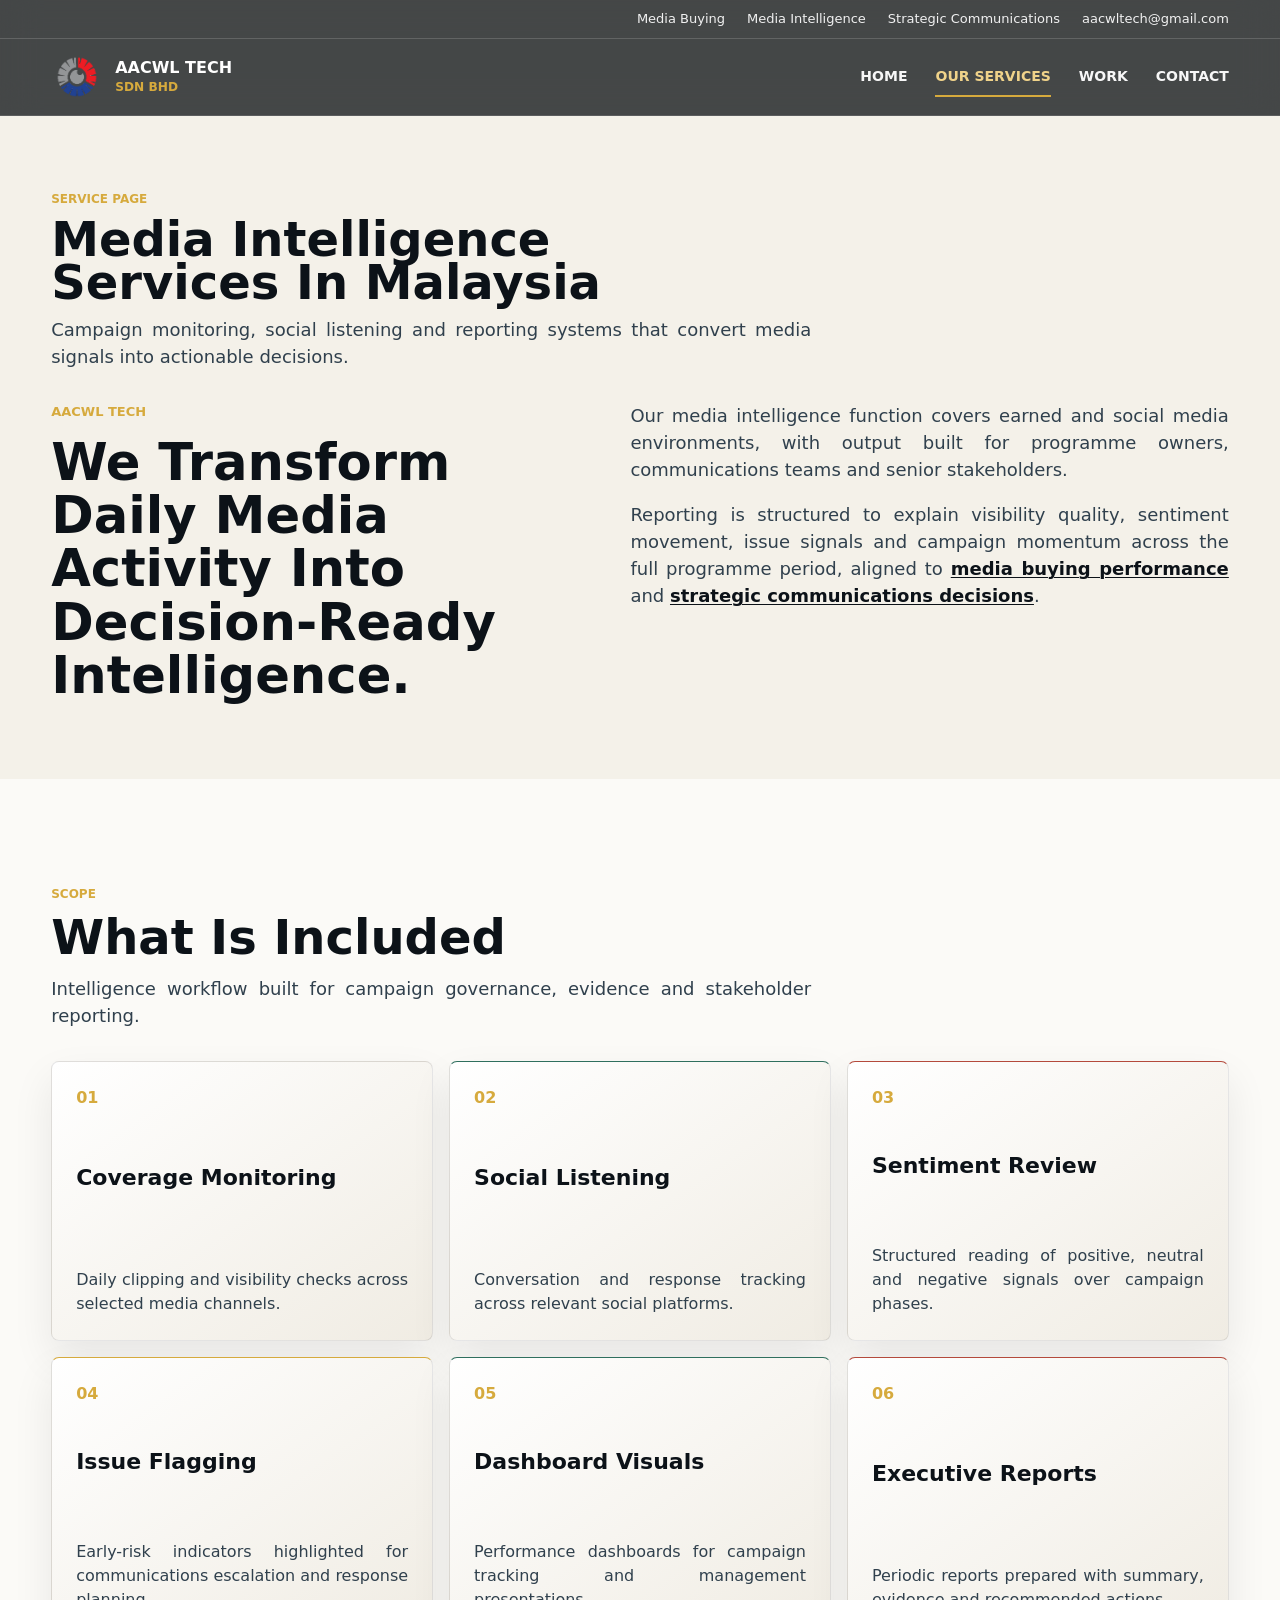
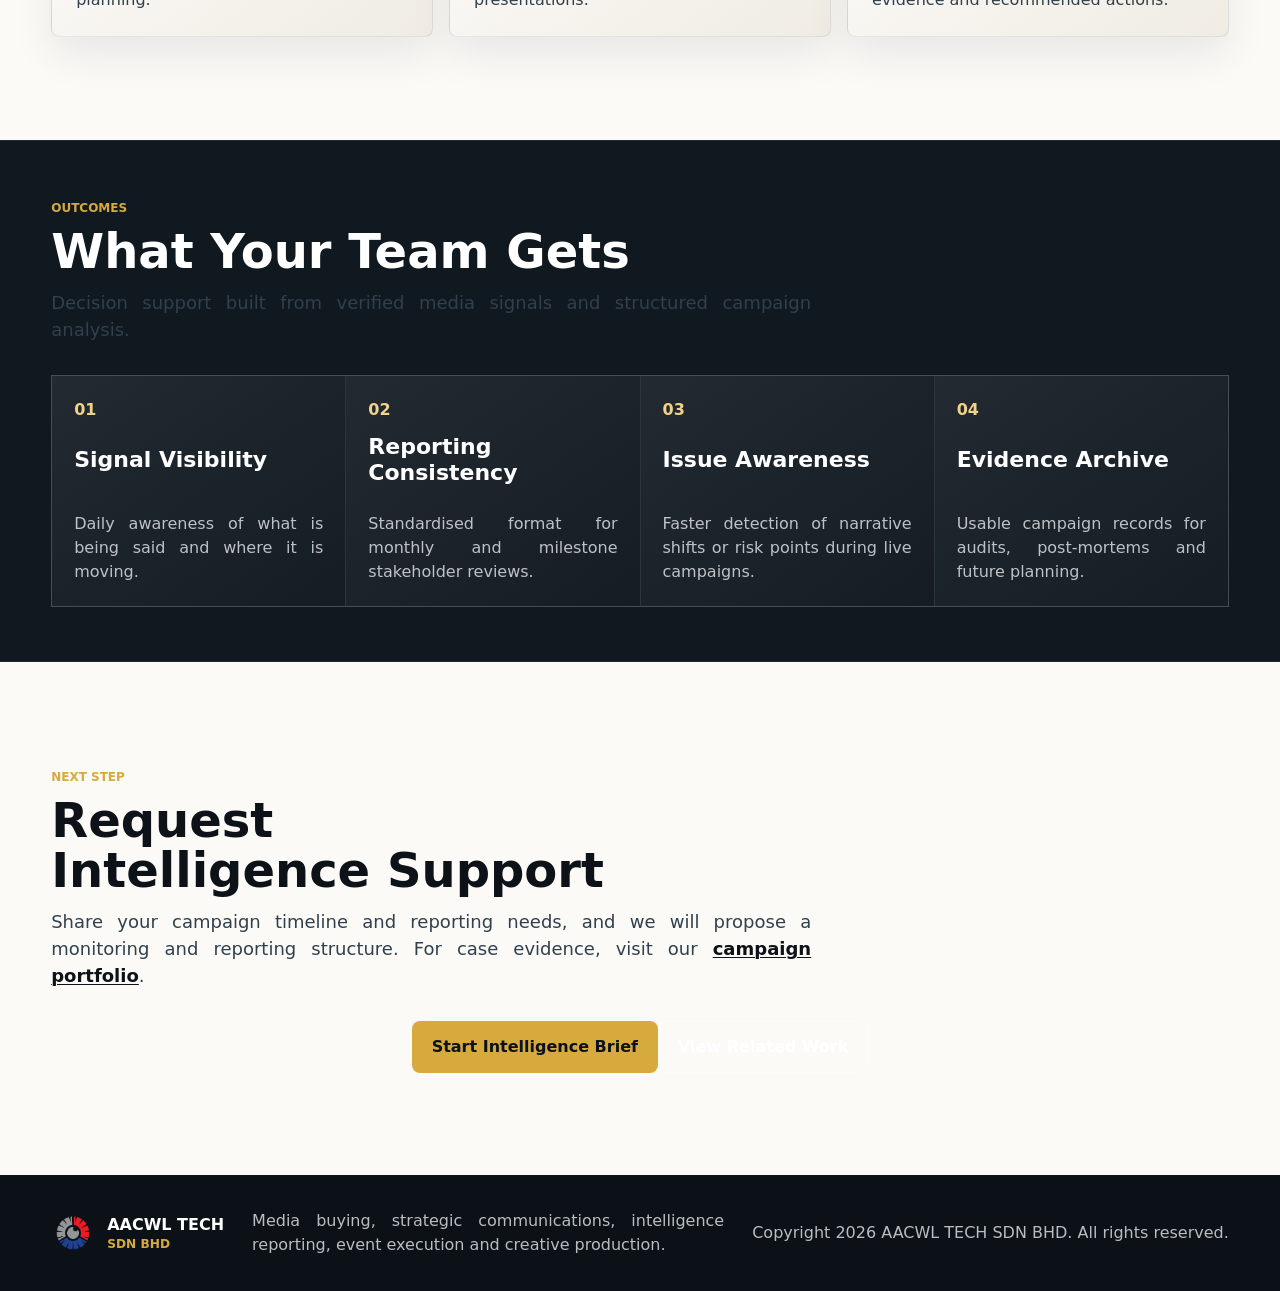
<file: media-intelligence-malaysia.html>
<!doctype html>
<html lang="en-MY">
  <head>
    <meta charset="utf-8">
    <meta name="viewport" content="width=device-width, initial-scale=1">
    <meta name="description" content="Media intelligence services in Malaysia by AACWL TECH including media monitoring, sentiment tracking, dashboards and campaign reporting.">
    <meta name="robots" content="index, follow, max-image-preview:large, max-snippet:-1, max-video-preview:-1">
    <meta name="theme-color" content="#101820">
    <link rel="canonical" href="https://aacwltech.net/media-intelligence-malaysia.html">
    <meta property="og:site_name" content="AACWL TECH SDN BHD">
    <meta property="og:locale" content="en_MY">
    <meta property="og:type" content="website">
    <meta property="og:title" content="Media Intelligence Services Malaysia | AACWL TECH">
    <meta property="og:description" content="Media monitoring, social listening and intelligence reporting services for government and corporate teams in Malaysia.">
    <meta property="og:url" content="https://aacwltech.net/media-intelligence-malaysia.html">
    <meta property="og:image" content="https://aacwltech.net/assets/work/media-report-dashboard.jpg">
    <meta property="og:image:alt" content="Media intelligence dashboard and campaign reporting">
    <meta name="twitter:card" content="summary_large_image">
    <meta name="twitter:title" content="Media Intelligence Services Malaysia | AACWL TECH">
    <meta name="twitter:description" content="Media monitoring and reporting support in Malaysia for campaign performance and stakeholder decision making.">
    <meta name="twitter:image" content="https://aacwltech.net/assets/work/media-report-dashboard.jpg">
    <title>Media Intelligence Services Malaysia | AACWL TECH</title>
    <link rel="icon" href="assets/logo.png">
    <link rel="stylesheet" href="styles.css">
    <script defer src="script.js"></script>
    <script type="application/ld+json">
      {
        "@context": "https://schema.org",
        "@type": "Service",
        "name": "Media Intelligence Services Malaysia",
        "provider": {
          "@type": "Organization",
          "name": "AACWL TECH SDN BHD",
          "url": "https://aacwltech.net/"
        },
        "areaServed": "MY",
        "serviceType": "Media Intelligence and Reporting",
        "url": "https://aacwltech.net/media-intelligence-malaysia.html",
        "description": "Media intelligence services including monitoring, social listening and campaign reporting for stakeholder review."
      }
    </script>
  </head>
  <body>
    <a class="skip-link" href="#main">Skip to content</a>
    <header class="site-header" data-header>
      <div class="topbar">
        <span>Media Buying</span>
        <span>Media Intelligence</span>
        <span>Strategic Communications</span>
        <a href="mailto:aacwltech@gmail.com">aacwltech@gmail.com</a>
      </div>
      <nav class="navbar" aria-label="Main navigation">
        <a class="brand" href="index.html" aria-label="AACWL TECH home">
          <img decoding="async" src="assets/logo.png" alt="AACWL TECH logo">
          <span>AACWL TECH <small>SDN BHD</small></span>
        </a>
        <button class="menu-toggle" type="button" aria-expanded="false" aria-controls="site-menu" data-menu-toggle>
          <span></span><span></span><span></span><b>Menu</b>
        </button>
        <div class="nav-links" id="site-menu" data-menu>
          <a href="index.html">Home</a>
          <a href="capabilities.html" aria-current="page">Our Services</a>
          <a href="work.html">Work</a>
          <a href="index.html#contact">Contact</a>
        </div>
      </nav>
    </header>
    <main id="main">
      <section class="section about-section page-intro">
        <div class="section-inner">
          <div class="chapter-intro">
            <span>Service Page</span>
            <h1>Media Intelligence Services In Malaysia</h1>
            <p>Campaign monitoring, social listening and reporting systems that convert media signals into actionable decisions.</p>
          </div>
          <div class="split">
            <div>
              <p class="eyebrow">AACWL TECH</p>
              <h2>We Transform Daily Media Activity Into Decision-Ready Intelligence.</h2>
            </div>
            <div class="body-copy">
              <p>Our media intelligence function covers earned and social media environments, with output built for programme owners, communications teams and senior stakeholders.</p>
              <p>Reporting is structured to explain visibility quality, sentiment movement, issue signals and campaign momentum across the full programme period, aligned to <a class="inline-link" href="media-buying-malaysia.html">media buying performance</a> and <a class="inline-link" href="strategic-communications-pr-malaysia.html">strategic communications decisions</a>.</p>
            </div>
          </div>
        </div>
      </section>
      <section class="section services-section">
        <div class="section-inner">
          <div class="chapter-intro">
            <span>Scope</span>
            <h2>What Is Included</h2>
            <p>Intelligence workflow built for campaign governance, evidence and stakeholder reporting.</p>
          </div>
          <div class="service-grid">
            <article class="service-card"><span class="service-index">01</span><h3>Coverage Monitoring</h3><p>Daily clipping and visibility checks across selected media channels.</p></article>
            <article class="service-card"><span class="service-index">02</span><h3>Social Listening</h3><p>Conversation and response tracking across relevant social platforms.</p></article>
            <article class="service-card"><span class="service-index">03</span><h3>Sentiment Review</h3><p>Structured reading of positive, neutral and negative signals over campaign phases.</p></article>
            <article class="service-card"><span class="service-index">04</span><h3>Issue Flagging</h3><p>Early-risk indicators highlighted for communications escalation and response planning.</p></article>
            <article class="service-card"><span class="service-index">05</span><h3>Dashboard Visuals</h3><p>Performance dashboards for campaign tracking and management presentations.</p></article>
            <article class="service-card"><span class="service-index">06</span><h3>Executive Reports</h3><p>Periodic reports prepared with summary, evidence and recommended actions.</p></article>
          </div>
        </div>
      </section>
      <section class="expertise-band" aria-label="Media intelligence outcomes">
        <div class="section-inner">
          <div class="chapter-intro">
            <span>Outcomes</span>
            <h2>What Your Team Gets</h2>
            <p>Decision support built from verified media signals and structured campaign analysis.</p>
          </div>
          <div class="expertise-grid">
            <article><span>01</span><h3>Signal Visibility</h3><p>Daily awareness of what is being said and where it is moving.</p></article>
            <article><span>02</span><h3>Reporting Consistency</h3><p>Standardised format for monthly and milestone stakeholder reviews.</p></article>
            <article><span>03</span><h3>Issue Awareness</h3><p>Faster detection of narrative shifts or risk points during live campaigns.</p></article>
            <article><span>04</span><h3>Evidence Archive</h3><p>Usable campaign records for audits, post-mortems and future planning.</p></article>
          </div>
        </div>
      </section>
      <section class="section contact-section">
        <div class="section-inner">
          <div class="chapter-intro">
            <span>Next Step</span>
            <h2>Request Intelligence Support</h2>
            <p>Share your campaign timeline and reporting needs, and we will propose a monitoring and reporting structure. For case evidence, visit our <a class="inline-link" href="work.html">campaign portfolio</a>.</p>
          </div>
          <div class="work-actions">
            <a class="button primary" href="index.html#contact">Start Intelligence Brief</a>
            <a class="button secondary" href="work.html">View Related Work</a>
          </div>
        </div>
      </section>
    </main>
    <footer class="site-footer">
      <div class="section-inner footer-grid">
        <a class="brand footer-brand" href="index.html">
          <img loading="lazy" decoding="async" src="assets/logo.png" alt="">
          <span>AACWL TECH <small>SDN BHD</small></span>
        </a>
        <p>Media buying, strategic communications, intelligence reporting, event execution and creative production.</p>
        <p class="copyright">Copyright 2026 AACWL TECH SDN BHD. All rights reserved.</p>
      </div>
    </footer>
  </body>
</html>
</file>
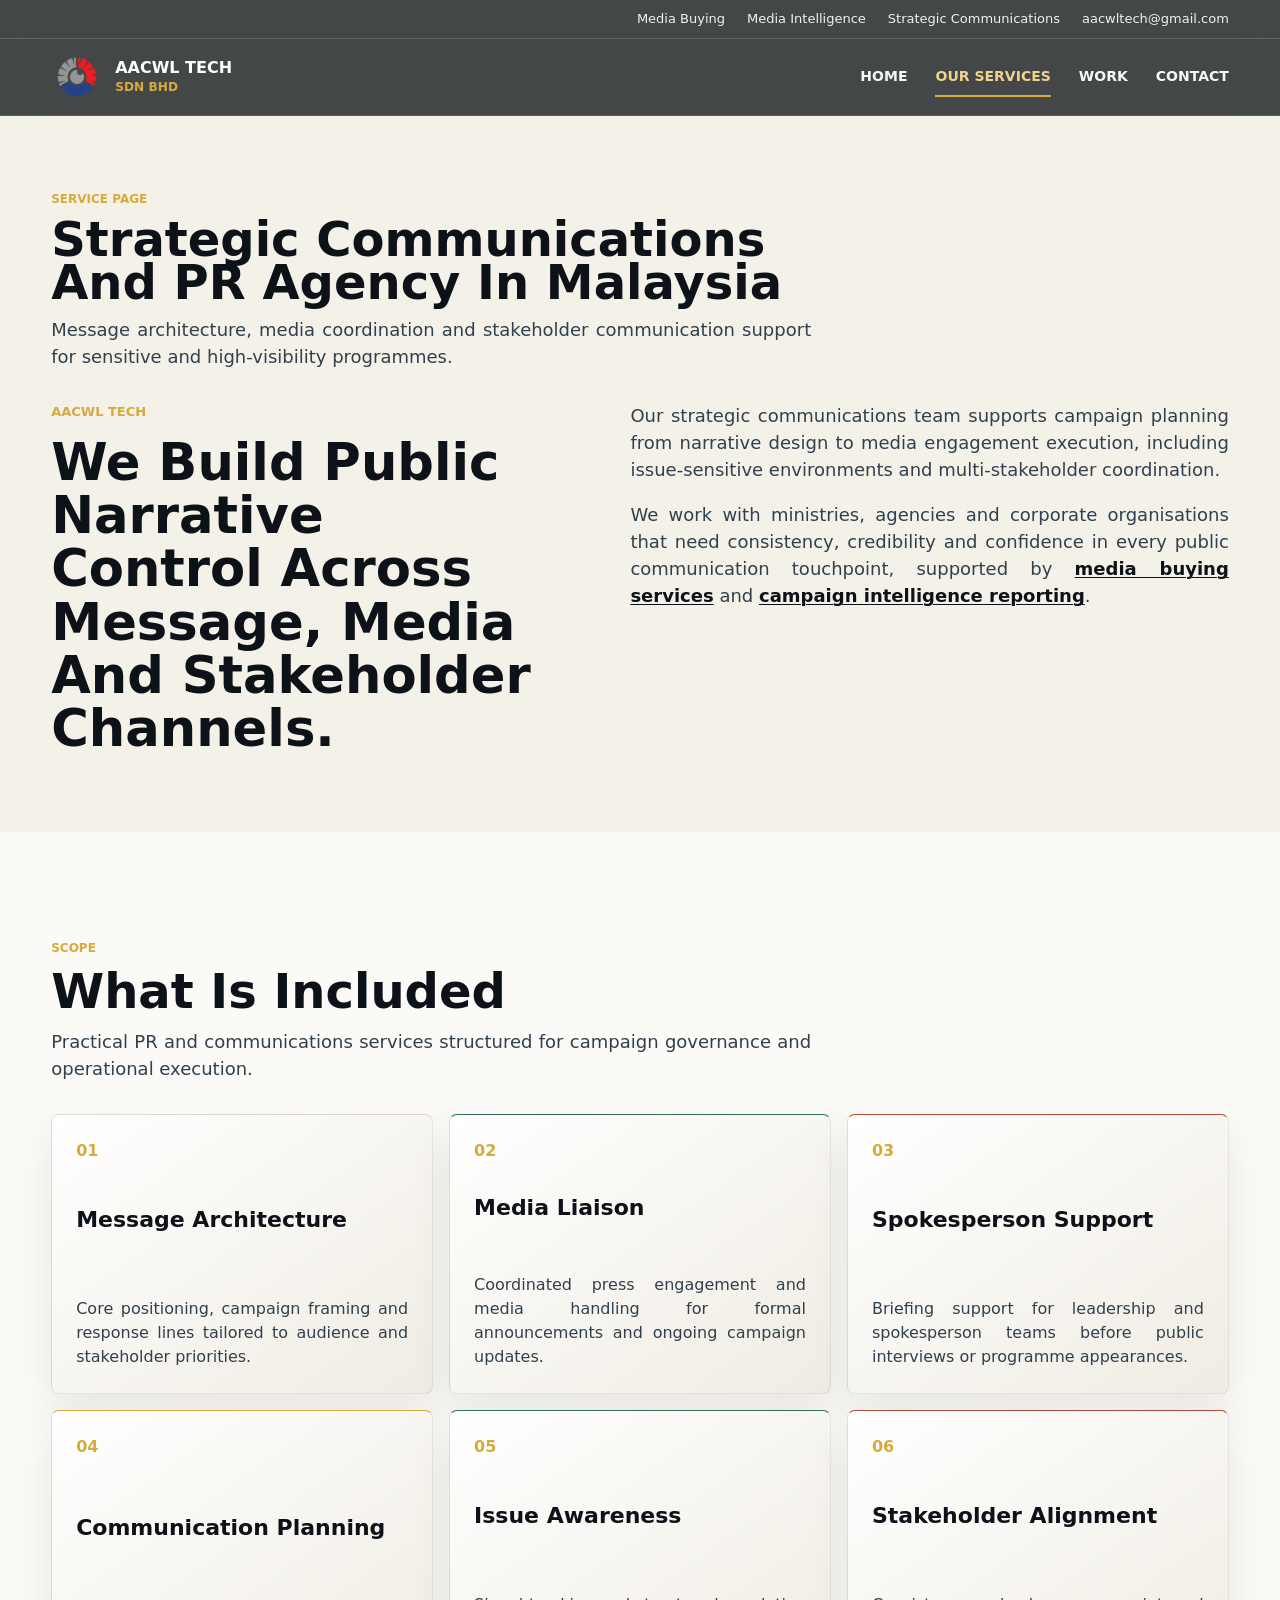
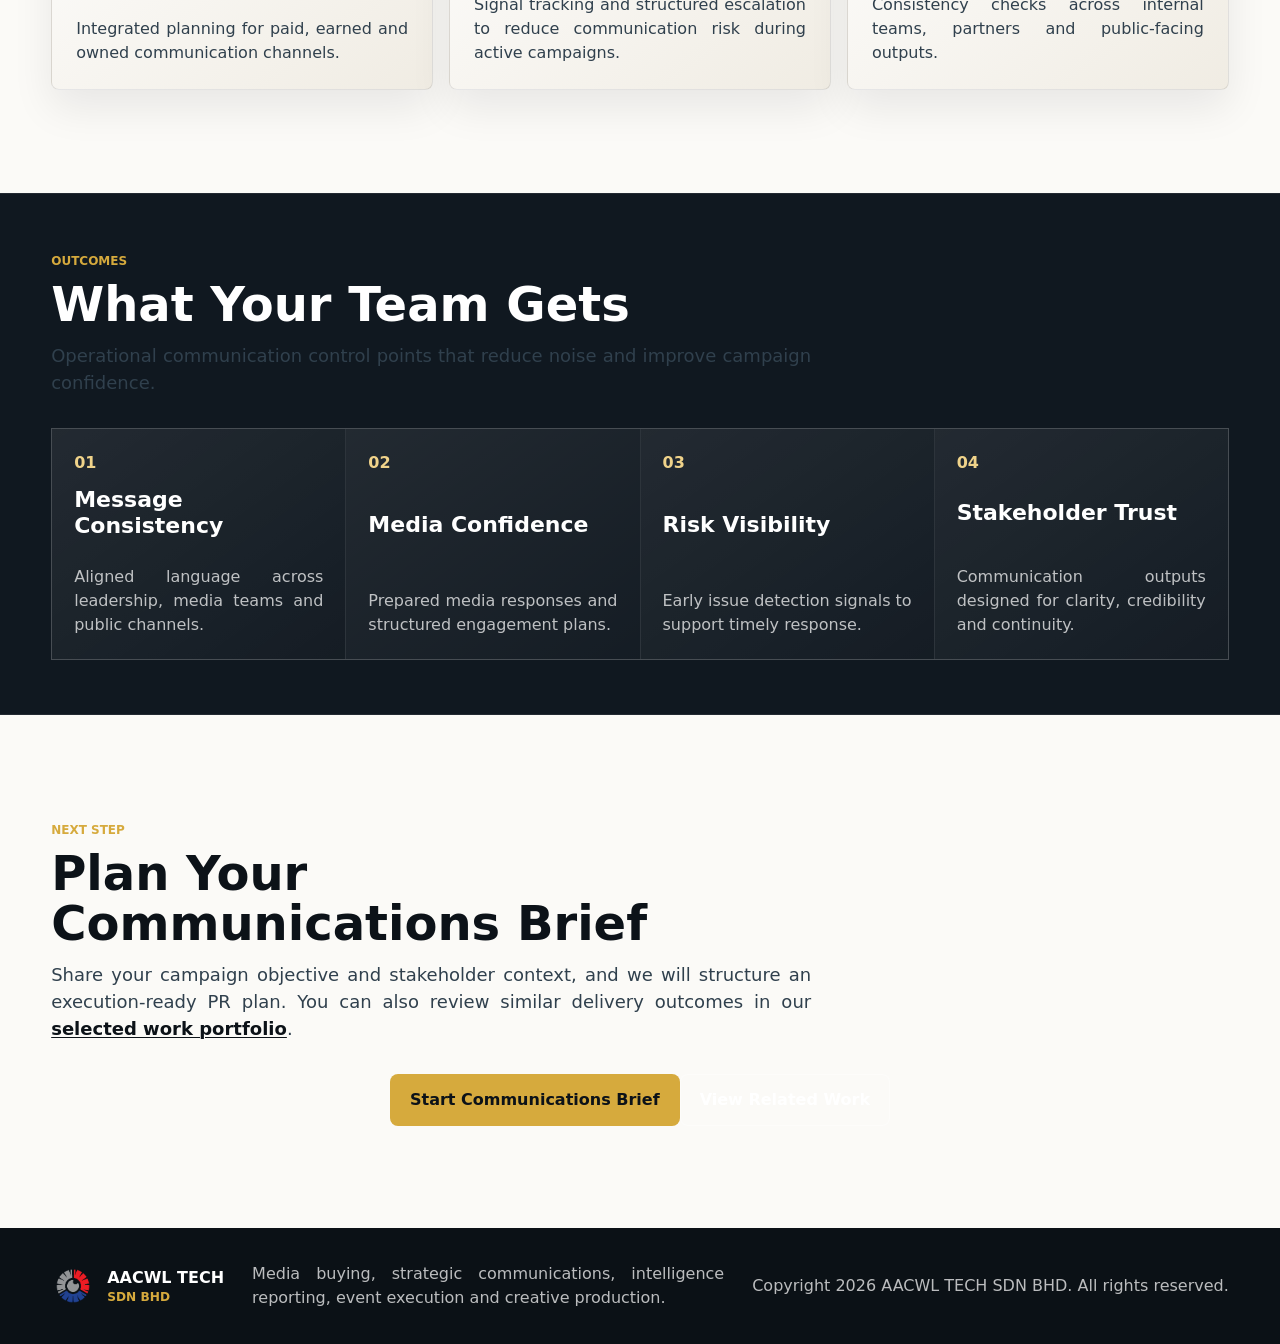
<file: strategic-communications-pr-malaysia.html>
<!doctype html>
<html lang="en-MY">
  <head>
    <meta charset="utf-8">
    <meta name="viewport" content="width=device-width, initial-scale=1">
    <meta name="description" content="AACWL TECH is a strategic communications and PR agency in Malaysia for government, agencies and corporate programmes.">
    <meta name="robots" content="index, follow, max-image-preview:large, max-snippet:-1, max-video-preview:-1">
    <meta name="theme-color" content="#101820">
    <link rel="canonical" href="https://aacwltech.net/strategic-communications-pr-malaysia.html">
    <meta property="og:site_name" content="AACWL TECH SDN BHD">
    <meta property="og:locale" content="en_MY">
    <meta property="og:type" content="website">
    <meta property="og:title" content="Strategic Communications Agency Malaysia | AACWL TECH">
    <meta property="og:description" content="Strategic communications and PR agency services in Malaysia for high-visibility campaigns and stakeholder communication control.">
    <meta property="og:url" content="https://aacwltech.net/strategic-communications-pr-malaysia.html">
    <meta property="og:image" content="https://aacwltech.net/assets/work/strategic-communication-pm.jpg">
    <meta property="og:image:alt" content="Strategic communication programme execution by AACWL TECH">
    <meta name="twitter:card" content="summary_large_image">
    <meta name="twitter:title" content="Strategic Communications Agency Malaysia | AACWL TECH">
    <meta name="twitter:description" content="Strategic communications and PR agency services for controlled public visibility and stakeholder confidence.">
    <meta name="twitter:image" content="https://aacwltech.net/assets/work/strategic-communication-pm.jpg">
    <title>Strategic Communications Agency Malaysia | AACWL TECH</title>
    <link rel="icon" href="assets/logo.png">
    <link rel="stylesheet" href="styles.css">
    <script defer src="script.js"></script>
    <script type="application/ld+json">
      {
        "@context": "https://schema.org",
        "@type": "Service",
        "name": "Strategic Communications and PR Services Malaysia",
        "provider": {
          "@type": "Organization",
          "name": "AACWL TECH SDN BHD",
          "url": "https://aacwltech.net/"
        },
        "areaServed": "MY",
        "serviceType": "Strategic Communications and Public Relations",
        "url": "https://aacwltech.net/strategic-communications-pr-malaysia.html",
        "description": "Strategic communications and public relations support for government, agency and corporate stakeholders."
      }
    </script>
  </head>
  <body>
    <a class="skip-link" href="#main">Skip to content</a>
    <header class="site-header" data-header>
      <div class="topbar">
        <span>Media Buying</span>
        <span>Media Intelligence</span>
        <span>Strategic Communications</span>
        <a href="mailto:aacwltech@gmail.com">aacwltech@gmail.com</a>
      </div>
      <nav class="navbar" aria-label="Main navigation">
        <a class="brand" href="index.html" aria-label="AACWL TECH home">
          <img decoding="async" src="assets/logo.png" alt="AACWL TECH logo">
          <span>AACWL TECH <small>SDN BHD</small></span>
        </a>
        <button class="menu-toggle" type="button" aria-expanded="false" aria-controls="site-menu" data-menu-toggle>
          <span></span><span></span><span></span><b>Menu</b>
        </button>
        <div class="nav-links" id="site-menu" data-menu>
          <a href="index.html">Home</a>
          <a href="capabilities.html" aria-current="page">Our Services</a>
          <a href="work.html">Work</a>
          <a href="index.html#contact">Contact</a>
        </div>
      </nav>
    </header>
    <main id="main">
      <section class="section about-section page-intro">
        <div class="section-inner">
          <div class="chapter-intro">
            <span>Service Page</span>
            <h1>Strategic Communications And PR Agency In Malaysia</h1>
            <p>Message architecture, media coordination and stakeholder communication support for sensitive and high-visibility programmes.</p>
          </div>
          <div class="split">
            <div>
              <p class="eyebrow">AACWL TECH</p>
              <h2>We Build Public Narrative Control Across Message, Media And Stakeholder Channels.</h2>
            </div>
            <div class="body-copy">
              <p>Our strategic communications team supports campaign planning from narrative design to media engagement execution, including issue-sensitive environments and multi-stakeholder coordination.</p>
              <p>We work with ministries, agencies and corporate organisations that need consistency, credibility and confidence in every public communication touchpoint, supported by <a class="inline-link" href="media-buying-malaysia.html">media buying services</a> and <a class="inline-link" href="media-intelligence-malaysia.html">campaign intelligence reporting</a>.</p>
            </div>
          </div>
        </div>
      </section>
      <section class="section services-section">
        <div class="section-inner">
          <div class="chapter-intro">
            <span>Scope</span>
            <h2>What Is Included</h2>
            <p>Practical PR and communications services structured for campaign governance and operational execution.</p>
          </div>
          <div class="service-grid">
            <article class="service-card"><span class="service-index">01</span><h3>Message Architecture</h3><p>Core positioning, campaign framing and response lines tailored to audience and stakeholder priorities.</p></article>
            <article class="service-card"><span class="service-index">02</span><h3>Media Liaison</h3><p>Coordinated press engagement and media handling for formal announcements and ongoing campaign updates.</p></article>
            <article class="service-card"><span class="service-index">03</span><h3>Spokesperson Support</h3><p>Briefing support for leadership and spokesperson teams before public interviews or programme appearances.</p></article>
            <article class="service-card"><span class="service-index">04</span><h3>Communication Planning</h3><p>Integrated planning for paid, earned and owned communication channels.</p></article>
            <article class="service-card"><span class="service-index">05</span><h3>Issue Awareness</h3><p>Signal tracking and structured escalation to reduce communication risk during active campaigns.</p></article>
            <article class="service-card"><span class="service-index">06</span><h3>Stakeholder Alignment</h3><p>Consistency checks across internal teams, partners and public-facing outputs.</p></article>
          </div>
        </div>
      </section>
      <section class="expertise-band" aria-label="PR outcomes">
        <div class="section-inner">
          <div class="chapter-intro">
            <span>Outcomes</span>
            <h2>What Your Team Gets</h2>
            <p>Operational communication control points that reduce noise and improve campaign confidence.</p>
          </div>
          <div class="expertise-grid">
            <article><span>01</span><h3>Message Consistency</h3><p>Aligned language across leadership, media teams and public channels.</p></article>
            <article><span>02</span><h3>Media Confidence</h3><p>Prepared media responses and structured engagement plans.</p></article>
            <article><span>03</span><h3>Risk Visibility</h3><p>Early issue detection signals to support timely response.</p></article>
            <article><span>04</span><h3>Stakeholder Trust</h3><p>Communication outputs designed for clarity, credibility and continuity.</p></article>
          </div>
        </div>
      </section>
      <section class="section contact-section">
        <div class="section-inner">
          <div class="chapter-intro">
            <span>Next Step</span>
            <h2>Plan Your Communications Brief</h2>
            <p>Share your campaign objective and stakeholder context, and we will structure an execution-ready PR plan. You can also review similar delivery outcomes in our <a class="inline-link" href="work.html">selected work portfolio</a>.</p>
          </div>
          <div class="work-actions">
            <a class="button primary" href="index.html#contact">Start Communications Brief</a>
            <a class="button secondary" href="work.html">View Related Work</a>
          </div>
        </div>
      </section>
    </main>
    <footer class="site-footer">
      <div class="section-inner footer-grid">
        <a class="brand footer-brand" href="index.html">
          <img loading="lazy" decoding="async" src="assets/logo.png" alt="">
          <span>AACWL TECH <small>SDN BHD</small></span>
        </a>
        <p>Media buying, strategic communications, intelligence reporting, event execution and creative production.</p>
        <p class="copyright">Copyright 2026 AACWL TECH SDN BHD. All rights reserved.</p>
      </div>
    </footer>
  </body>
</html>
</file>
<file: styles.css>
:root {
  --ink: #0c1218;
  --ink-soft: #30404d;
  --paper: #f4f1e9;
  --white: #ffffff;
  --line: #d5cdbd;
  --gold: #d6aa3d;
  --gold-soft: #f0d38a;
  --green: #2f6f5e;
  --red: #b44a3c;
  --steel: #dce5e8;
  --night: #070b10;
  --panel: #111a22;
  --shadow: 0 28px 80px rgba(7, 11, 16, 0.24);
  --radius: 8px;
}

* {
  box-sizing: border-box;
}

html {
  scroll-behavior: smooth;
}

[id] {
  scroll-margin-top: 128px;
}

body {
  margin: 0;
  color: var(--ink);
  background: var(--night);
  font-family: Inter, ui-sans-serif, system-ui, -apple-system, BlinkMacSystemFont, "Segoe UI", sans-serif;
  line-height: 1.5;
}

.site-header,
main,
.site-footer {
  transition: opacity 200ms ease, transform 200ms ease;
}

body.is-page-entering .site-header,
body.is-page-entering main,
body.is-page-entering .site-footer,
body.is-page-leaving .site-header,
body.is-page-leaving main,
body.is-page-leaving .site-footer {
  opacity: 0;
  transform: translateY(8px);
}

img {
  display: block;
  max-width: 100%;
}

a {
  color: inherit;
  text-decoration: none;
}

.inline-link {
  color: var(--ink);
  font-weight: 700;
  text-decoration: underline;
  text-decoration-thickness: 1px;
  text-underline-offset: 2px;
}

.inline-link:hover,
.inline-link:focus {
  color: var(--gold);
}

.inline-link-light {
  color: rgba(255, 255, 255, 0.9);
}

.inline-link-light:hover,
.inline-link-light:focus {
  color: var(--gold-soft);
}

button,
input,
textarea {
  font: inherit;
}

.skip-link {
  position: fixed;
  top: 12px;
  left: 12px;
  z-index: 100;
  transform: translateY(-140%);
  background: var(--ink);
  color: var(--white);
  padding: 10px 14px;
  border-radius: var(--radius);
}

.skip-link:focus {
  transform: translateY(0);
}

.site-header {
  position: fixed;
  inset: 0 0 auto;
  z-index: 20;
  color: var(--white);
  background: rgba(7, 11, 16, 0.74);
  border-bottom: 1px solid rgba(255, 255, 255, 0.12);
  backdrop-filter: blur(18px);
  transition: background 180ms ease, box-shadow 180ms ease, border-color 180ms ease;
}

.site-header.is-scrolled,
.site-header.is-open {
  background: rgba(7, 11, 16, 0.92);
  box-shadow: 0 18px 34px rgba(7, 11, 16, 0.24);
}

.topbar {
  display: flex;
  flex-wrap: wrap;
  justify-content: flex-end;
  gap: 22px;
  padding: 9px clamp(18px, 4vw, 52px);
  border-bottom: 1px solid rgba(255, 255, 255, 0.16);
  font-size: 13px;
}

.topbar a,
.topbar span {
  color: rgba(255, 255, 255, 0.92);
}

.navbar {
  min-height: 76px;
  display: flex;
  align-items: center;
  justify-content: space-between;
  gap: 24px;
  padding: 0 clamp(18px, 4vw, 52px);
}

.brand {
  display: inline-flex;
  align-items: center;
  gap: 12px;
  font-weight: 800;
  line-height: 1;
  letter-spacing: 0;
}

.brand img {
  width: 52px;
  height: 52px;
  object-fit: contain;
}

.brand small {
  display: block;
  margin-top: 5px;
  color: var(--gold);
  font-size: 0.76em;
  letter-spacing: 0;
}

.nav-links {
  display: flex;
  align-items: center;
  gap: 28px;
  font-size: 14px;
  font-weight: 700;
  text-transform: uppercase;
}

.nav-links a {
  position: relative;
  color: rgba(255, 255, 255, 0.96);
}

.nav-links a:hover,
.nav-links a:focus {
  color: var(--gold);
}

.nav-links a[aria-current="page"] {
  color: var(--gold-soft);
}

.nav-links a[aria-current="page"]::after {
  content: "";
  position: absolute;
  left: 0;
  right: 0;
  bottom: -10px;
  height: 2px;
  background: var(--gold);
}

.menu-toggle {
  display: none;
  align-items: center;
  gap: 6px;
  border: 1px solid rgba(255, 255, 255, 0.34);
  background: rgba(255, 255, 255, 0.06);
  color: var(--white);
  padding: 10px 12px;
  border-radius: var(--radius);
  cursor: pointer;
}

.menu-toggle span {
  display: block;
  width: 16px;
  height: 2px;
  background: currentColor;
}

.menu-toggle b {
  margin-left: 4px;
  font-size: 13px;
}

.hero {
  position: relative;
  min-height: 100svh;
  display: grid;
  align-content: center;
  overflow: hidden;
  color: var(--white);
  padding: 150px clamp(18px, 4vw, 52px) 74px;
}

.hero-stage,
.hero-scene,
.hero-overlay {
  position: absolute;
  inset: 0;
}

.hero-stage {
  overflow: hidden;
  background: var(--night);
}

.hero-scene {
  width: 100%;
  height: 100%;
  object-fit: cover;
  opacity: 0;
  transform: scale(1.05) translate3d(0, 0, 0);
  filter: saturate(1) contrast(1.1) brightness(0.84);
  animation: heroScene 28s infinite;
  will-change: opacity, transform;
}

.hero-scene:nth-child(2) {
  animation-delay: 7s;
}

.hero-scene:nth-child(3) {
  animation-delay: 14s;
}

.hero-scene:nth-child(4) {
  animation-delay: 21s;
}

.hero-overlay {
  background:
    linear-gradient(90deg, rgba(7, 11, 16, 0.96) 0%, rgba(7, 11, 16, 0.78) 45%, rgba(7, 11, 16, 0.26) 100%),
    linear-gradient(0deg, rgba(7, 11, 16, 0.96) 0%, rgba(7, 11, 16, 0.1) 48%, rgba(7, 11, 16, 0.58) 100%),
    repeating-linear-gradient(90deg, rgba(255, 255, 255, 0.035) 0 1px, transparent 1px 120px);
}

.hero::after {
  content: "";
  position: absolute;
  inset: 0;
  pointer-events: none;
  background: linear-gradient(105deg, transparent 0 30%, rgba(255, 255, 255, 0.11) 43%, transparent 56% 100%);
  opacity: 0.28;
  transform: translateX(-70%);
  animation: lightSweep 9s ease-in-out infinite;
}

.hero-content {
  position: relative;
  z-index: 2;
  width: min(880px, 100%);
}

.eyebrow {
  margin: 0 0 14px;
  color: var(--gold);
  font-size: 13px;
  font-weight: 800;
  letter-spacing: 0;
  text-transform: uppercase;
}

h1,
h2,
h3,
p {
  margin-top: 0;
}

h1,
h2 {
  text-wrap: balance;
}

h1 {
  margin-bottom: 22px;
  font-size: clamp(56px, 9vw, 118px);
  line-height: 0.9;
  letter-spacing: 0;
}

h2 {
  margin-bottom: 0;
  font-size: clamp(30px, 4vw, 54px);
  line-height: 1.04;
  letter-spacing: 0;
}

h3 {
  font-size: 22px;
  line-height: 1.16;
  letter-spacing: 0;
}

p {
  text-align: justify;
  text-justify: inter-word;
}

.hero-copy {
  width: min(760px, 100%);
  margin-bottom: 30px;
  color: rgba(255, 255, 255, 0.82);
  font-size: clamp(18px, 2vw, 23px);
}

.hero-proof {
  display: flex;
  flex-wrap: wrap;
  gap: 10px;
  margin-bottom: 28px;
}

.hero-proof span {
  border: 1px solid rgba(255, 255, 255, 0.22);
  border-radius: 999px;
  background: rgba(255, 255, 255, 0.08);
  color: rgba(255, 255, 255, 0.82);
  padding: 8px 12px;
  font-size: 13px;
  font-weight: 800;
}

.hero-actions {
  display: flex;
  flex-wrap: wrap;
  gap: 12px;
}

.button {
  display: inline-flex;
  min-height: 48px;
  align-items: center;
  justify-content: center;
  border: 1px solid transparent;
  border-radius: var(--radius);
  padding: 13px 19px;
  font-weight: 800;
  cursor: pointer;
  transition: transform 160ms ease, background 160ms ease, color 160ms ease;
}

.button:hover,
.button:focus {
  transform: translateY(-1px);
}

.button.primary {
  background: var(--gold);
  color: var(--ink);
}

.button.secondary {
  border-color: rgba(255, 255, 255, 0.36);
  color: var(--white);
  background: rgba(255, 255, 255, 0.08);
}

.section,
.intro-band {
  padding: clamp(66px, 8vw, 120px) clamp(18px, 4vw, 52px);
}

.section-inner {
  width: min(1180px, 100%);
  margin: 0 auto;
}

.page-intro {
  padding-top: clamp(130px, 18vw, 186px);
}

.chapter-intro {
  width: min(760px, 100%);
  margin: 0 0 32px;
}

.chapter-intro span {
  color: var(--gold);
  font-size: 12px;
  font-weight: 900;
  text-transform: uppercase;
}

.chapter-intro :is(h1, h2) {
  margin: 8px 0 12px;
  font-size: clamp(30px, 4vw, 48px);
}

.chapter-intro p {
  margin: 0;
  color: var(--ink-soft);
  font-size: 18px;
}

.chapter-intro-light p {
  color: rgba(255, 255, 255, 0.76);
}

.intro-band {
  background: linear-gradient(90deg, #070b10, #101a21);
  color: var(--white);
  padding-top: 34px;
  padding-bottom: 34px;
  border-top: 1px solid rgba(255, 255, 255, 0.1);
  border-bottom: 1px solid rgba(255, 255, 255, 0.1);
}

.intro-grid {
  display: grid;
  grid-template-columns: minmax(0, 1fr) auto;
  align-items: center;
  gap: 28px;
}

.intro-grid p {
  margin-bottom: 0;
  color: rgba(255, 255, 255, 0.82);
  font-size: clamp(18px, 2vw, 24px);
}

.intro-grid a {
  color: var(--gold);
  font-weight: 900;
}

.split,
.trust-grid,
.contact-grid {
  display: grid;
  grid-template-columns: minmax(0, 0.9fr) minmax(0, 1.1fr);
  gap: clamp(36px, 7vw, 90px);
  align-items: start;
}

.body-copy p {
  color: var(--ink-soft);
  font-size: 18px;
}

.body-copy p:last-child {
  margin-bottom: 0;
}

.about-section {
  padding-bottom: clamp(46px, 6vw, 82px);
  background: var(--paper);
}

.value-grid {
  display: grid;
  grid-template-columns: repeat(3, 1fr);
  gap: 16px;
  margin-top: clamp(34px, 5vw, 64px);
}

.value-grid article {
  min-height: 230px;
  display: flex;
  flex-direction: column;
  justify-content: space-between;
  border: 1px solid rgba(12, 18, 24, 0.1);
  border-radius: var(--radius);
  background: linear-gradient(145deg, #ffffff, #eee9df);
  padding: 24px;
  box-shadow: 0 18px 40px rgba(12, 18, 24, 0.08);
}

.value-grid span,
.work-list span {
  color: var(--gold);
  font-weight: 900;
}

.value-grid p {
  margin-bottom: 0;
  color: var(--ink-soft);
}

.services-section,
.contact-section {
  background: #fbfaf7;
}

.expertise-band {
  padding: clamp(28px, 5vw, 54px) clamp(18px, 4vw, 52px);
  background: #101820;
  color: var(--white);
  border-top: 1px solid rgba(255, 255, 255, 0.08);
  border-bottom: 1px solid rgba(255, 255, 255, 0.08);
}

.expertise-grid {
  display: grid;
  grid-template-columns: repeat(4, 1fr);
  gap: 1px;
  background: rgba(255, 255, 255, 0.12);
  border: 1px solid rgba(255, 255, 255, 0.12);
}

.expertise-grid article {
  min-height: 230px;
  display: flex;
  flex-direction: column;
  justify-content: space-between;
  background:
    linear-gradient(145deg, rgba(255, 255, 255, 0.08), rgba(255, 255, 255, 0.02)),
    #101820;
  padding: 22px;
}

.expertise-grid span {
  color: var(--gold-soft);
  font-weight: 900;
}

.expertise-grid h3 {
  margin-bottom: 14px;
}

.expertise-grid p {
  margin-bottom: 0;
  color: rgba(255, 255, 255, 0.72);
}

.section-heading {
  width: min(740px, 100%);
  margin-bottom: 34px;
}

.section-heading.compact {
  margin-bottom: 28px;
}

.service-grid {
  display: grid;
  grid-template-columns: repeat(3, 1fr);
  gap: 16px;
}

.service-grid-preview {
  grid-template-columns: repeat(3, 1fr);
}

.service-card {
  min-height: 280px;
  display: flex;
  flex-direction: column;
  justify-content: space-between;
  background: linear-gradient(145deg, #ffffff, #f0ece3);
  border: 1px solid rgba(12, 18, 24, 0.1);
  border-radius: var(--radius);
  padding: 24px;
  box-shadow: 0 18px 42px rgba(12, 18, 24, 0.08);
  transition: transform 180ms ease, box-shadow 180ms ease;
}

.service-card:hover {
  transform: translateY(-4px);
  box-shadow: 0 26px 56px rgba(12, 18, 24, 0.14);
}

.service-card:nth-child(2) {
  border-top-color: var(--green);
}

.service-card:nth-child(3) {
  border-top-color: var(--red);
}

.service-card:nth-child(4) {
  border-top-color: var(--gold);
}

.service-card:nth-child(5) {
  border-top-color: var(--green);
}

.service-card:nth-child(6) {
  border-top-color: var(--red);
}

.service-index {
  color: var(--gold);
  font-weight: 900;
}

.service-card p {
  margin-bottom: 0;
  color: var(--ink-soft);
}

.service-link {
  display: inline-flex;
  align-items: center;
  width: fit-content;
  margin-top: 16px;
  color: var(--ink);
  font-size: 14px;
  font-weight: 900;
  text-transform: uppercase;
}

.service-link::after {
  content: ">";
  margin-left: 8px;
  color: var(--gold);
}

.intelligence-section {
  position: relative;
  overflow: hidden;
  background:
    radial-gradient(circle at 18% 22%, rgba(214, 170, 61, 0.2), transparent 30%),
    radial-gradient(circle at 90% 12%, rgba(47, 111, 94, 0.28), transparent 32%),
    linear-gradient(135deg, #070b10, #111b23 58%, #070b10);
  color: var(--white);
}

.intelligence-section::before {
  content: "";
  position: absolute;
  inset: 0;
  background-image:
    linear-gradient(rgba(255, 255, 255, 0.045) 1px, transparent 1px),
    linear-gradient(90deg, rgba(255, 255, 255, 0.045) 1px, transparent 1px);
  background-size: 72px 72px;
  mask-image: linear-gradient(180deg, transparent, #000 18%, #000 82%, transparent);
  pointer-events: none;
}

.intelligence-layout {
  position: relative;
  z-index: 1;
  display: grid;
  grid-template-columns: minmax(0, 0.86fr) minmax(0, 1.14fr);
  gap: clamp(34px, 6vw, 74px);
  align-items: center;
}

.intelligence-copy p:not(.eyebrow) {
  width: min(620px, 100%);
  margin-top: 24px;
  color: rgba(255, 255, 255, 0.74);
  font-size: 18px;
}

.intelligence-flow {
  display: grid;
  grid-template-columns: repeat(4, 1fr);
  gap: 10px;
  margin-top: 32px;
}

.intelligence-flow div {
  min-height: 112px;
  display: flex;
  flex-direction: column;
  justify-content: space-between;
  border: 1px solid rgba(255, 255, 255, 0.16);
  border-radius: var(--radius);
  background: rgba(255, 255, 255, 0.06);
  padding: 14px;
}

.intelligence-flow strong {
  color: var(--gold-soft);
  font-size: 13px;
}

.intelligence-flow span {
  color: var(--white);
  font-weight: 900;
}

.command-centre {
  min-height: 640px;
  position: relative;
  border: 1px solid rgba(255, 255, 255, 0.12);
  border-radius: var(--radius);
  background: rgba(255, 255, 255, 0.05);
  box-shadow: 0 34px 90px rgba(0, 0, 0, 0.34);
  overflow: hidden;
  padding: clamp(18px, 3vw, 30px);
}

.command-centre::after {
  content: "";
  position: absolute;
  inset: 0;
  pointer-events: none;
  border-radius: inherit;
  background: linear-gradient(110deg, transparent 0 30%, rgba(255,255,255,0.11) 43%, transparent 58% 100%);
  transform: translateX(-80%);
  animation: lightSweep 8s ease-in-out infinite;
}

.signal-grid {
  position: absolute;
  inset: 0;
  opacity: 0.28;
  pointer-events: none;
}

.signal-grid span {
  position: absolute;
  left: 0;
  right: 0;
  height: 1px;
  background: linear-gradient(90deg, transparent, rgba(214, 170, 61, 0.65), transparent);
  animation: scanLine 5s linear infinite;
}

.signal-grid span:nth-child(1) { top: 18%; }
.signal-grid span:nth-child(2) { top: 42%; animation-delay: 1.3s; }
.signal-grid span:nth-child(3) { top: 66%; animation-delay: 2.6s; }
.signal-grid span:nth-child(4) { top: 84%; animation-delay: 3.8s; }

.dashboard-card {
  position: absolute;
  overflow: hidden;
  border-radius: var(--radius);
  background: #101820;
  color: var(--white);
  box-shadow: 0 24px 70px rgba(0, 0, 0, 0.38);
}

.dashboard-card.main {
  inset: 30px 28px auto 28px;
  height: 332px;
}

.dashboard-card:not(.main):nth-of-type(2) {
  left: 30px;
  bottom: 30px;
  width: calc(52% - 34px);
  height: 218px;
}

.dashboard-card:not(.main):nth-of-type(3) {
  right: 30px;
  bottom: 30px;
  width: calc(48% - 34px);
  height: 254px;
}

.dashboard-card img {
  width: 100%;
  height: 100%;
  object-fit: cover;
  filter: saturate(0.9) contrast(1.04);
}

.dashboard-card::after {
  content: "";
  position: absolute;
  inset: 38% 0 0;
  background: linear-gradient(0deg, rgba(7, 11, 16, 0.9), transparent);
}

.dashboard-card div {
  position: absolute;
  inset: auto 0 0;
  z-index: 1;
  padding: 18px;
}

.dashboard-card p {
  margin-bottom: 8px;
  color: var(--gold-soft);
  font-size: 12px;
  font-weight: 900;
  text-transform: uppercase;
}

.dashboard-card h3 {
  width: min(460px, 100%);
  margin-bottom: 0;
  font-size: 22px;
}

.project-section {
  background: linear-gradient(180deg, #dce5e8, #f1f4f2);
}

.client-section {
  background:
    linear-gradient(180deg, rgba(255,255,255,0.03), transparent 28%),
    var(--night);
  color: var(--white);
}

.logo-grid {
  display: grid;
  grid-template-columns: repeat(6, 1fr);
  gap: 12px;
}

.logo-tile {
  min-height: 126px;
  display: flex;
  align-items: center;
  justify-content: center;
  margin: 0;
  position: relative;
  border: 1px solid rgba(255, 255, 255, 0.12);
  border-radius: var(--radius);
  background: rgba(255, 255, 255, 0.92);
  padding: 16px;
  box-shadow: 0 18px 44px rgba(0, 0, 0, 0.2);
  transition: transform 180ms ease, background 180ms ease;
}

.logo-tile:hover {
  transform: translateY(-3px);
  background: var(--white);
}

.logo-tile img {
  max-width: 100%;
  max-height: 74px;
  object-fit: contain;
}

.logo-tile figcaption {
  position: absolute;
  width: 1px;
  height: 1px;
  overflow: hidden;
  clip: rect(0, 0, 0, 0);
  white-space: nowrap;
}

.project-grid {
  display: grid;
  grid-template-columns: 1.2fr 0.8fr;
  gap: 16px;
}

.project-card {
  min-height: 292px;
  position: relative;
  overflow: hidden;
  border-radius: var(--radius);
  background: var(--ink);
  color: var(--white);
}

.project-card.large {
  grid-row: span 2;
  min-height: 600px;
}

.project-card img {
  width: 100%;
  height: 100%;
  position: absolute;
  inset: 0;
  object-fit: cover;
}

.project-card::after {
  content: "";
  position: absolute;
  inset: 0;
  background: linear-gradient(0deg, rgba(16, 24, 32, 0.84), rgba(16, 24, 32, 0.1) 58%);
}

.project-card > div {
  position: absolute;
  inset: auto 0 0;
  z-index: 1;
  padding: 24px;
}

.project-card p {
  margin-bottom: 8px;
  color: var(--gold);
  font-weight: 900;
  text-transform: uppercase;
  font-size: 13px;
}

.project-card h3 {
  width: min(520px, 100%);
  margin-bottom: 0;
}

.project-card.highlight {
  background: var(--green);
}

.project-card.highlight::after {
  display: none;
}

.project-card.highlight > div {
  position: static;
  min-height: 292px;
  display: flex;
  flex-direction: column;
  justify-content: space-between;
}

.project-card.highlight a {
  color: var(--white);
  font-weight: 900;
  text-decoration: underline;
  text-underline-offset: 5px;
}

.work-gallery {
  display: grid;
  grid-template-columns: repeat(4, 1fr);
  gap: 12px;
  margin-top: 16px;
}

.work-category {
  margin-top: clamp(34px, 5vw, 62px);
}

.work-category-heading {
  display: grid;
  grid-template-columns: auto minmax(0, 1fr);
  gap: 8px 18px;
  align-items: baseline;
  padding-bottom: 16px;
  border-bottom: 1px solid rgba(12, 18, 24, 0.16);
}

.work-category-heading span {
  grid-row: span 2;
  color: var(--gold);
  font-weight: 900;
}

.work-category-heading h3 {
  margin: 0;
  color: var(--ink);
  font-size: clamp(24px, 3vw, 38px);
}

.work-category-heading p {
  width: min(760px, 100%);
  margin: 0;
  color: var(--ink-soft);
  font-size: 17px;
}

.work-item {
  min-height: 282px;
  margin: 0;
  overflow: hidden;
  position: relative;
  background: var(--ink);
  border-radius: var(--radius);
  box-shadow: 0 12px 30px rgba(16, 24, 32, 0.12);
}

.work-item img {
  width: 100%;
  height: 100%;
  min-height: 282px;
  object-fit: cover;
  transition: transform 220ms ease;
}

.work-item::after {
  content: "";
  position: absolute;
  inset: 42% 0 0;
  background: linear-gradient(0deg, rgba(16, 24, 32, 0.88), rgba(16, 24, 32, 0));
}

.work-item:hover img {
  transform: scale(1.035);
}

.work-item figcaption {
  position: absolute;
  inset: auto 0 0;
  z-index: 1;
  color: var(--white);
  padding: 16px;
  font-weight: 900;
  line-height: 1.18;
}

.work-actions {
  margin-top: 18px;
  display: flex;
  justify-content: center;
}

.contact-section .contact-grid {
  grid-template-columns: 1fr;
  gap: clamp(34px, 6vw, 72px);
}

.contact-copy {
  width: min(1180px, 100%);
}

.contact-copy .eyebrow {
  color: var(--gold);
  letter-spacing: 0.24em;
}

.contact-copy h2 {
  width: min(1120px, 100%);
  margin-bottom: 14px;
  color: #071425;
  font-size: clamp(44px, 7vw, 82px);
  line-height: 0.95;
  text-transform: uppercase;
}

.contact-copy p:not(.eyebrow) {
  width: min(1160px, 100%);
  margin-bottom: 0;
  color: #536477;
  font-size: clamp(20px, 2.4vw, 30px);
  line-height: 1.6;
}

.contact-panel {
  display: grid;
  border: 1px solid rgba(7, 20, 37, 0.95);
  background: #102f4d;
  color: var(--white);
}

.contact-panel a,
.contact-panel p {
  margin: 0;
  padding: clamp(24px, 4vw, 42px);
  color: rgba(255, 255, 255, 0.92);
  font-size: clamp(22px, 3vw, 34px);
  font-weight: 900;
  line-height: 1.45;
}

.contact-panel a {
  background: #163a5d;
}

.contact-panel p {
  border-top: 1px solid rgba(7, 20, 37, 0.95);
}

.site-footer {
  background: #0b1116;
  color: var(--white);
  padding: 34px clamp(18px, 4vw, 52px);
}

.reveal {
  opacity: 0;
  transform: translateY(24px);
  transition: opacity 620ms ease, transform 620ms ease;
}

.reveal.is-visible {
  opacity: 1;
  transform: translateY(0);
}

@keyframes heroScene {
  0% {
    opacity: 0;
    transform: scale(1.08) translateX(0);
  }
  8%,
  25% {
    opacity: 1;
  }
  33% {
    opacity: 0;
    transform: scale(1.15) translateX(-2.5%);
  }
  100% {
    opacity: 0;
    transform: scale(1.08) translateX(0);
  }
}

@keyframes lightSweep {
  0%,
  48% {
    transform: translateX(-80%);
  }
  70%,
  100% {
    transform: translateX(80%);
  }
}

@keyframes scanLine {
  0% {
    transform: translateX(-100%);
  }
  100% {
    transform: translateX(100%);
  }
}

@media (prefers-reduced-motion: reduce) {
  html {
    scroll-behavior: auto;
  }

  .hero-scene,
  .hero::after,
  .command-centre::after,
  .signal-grid span,
  .reveal,
  .site-header,
  main,
  .site-footer {
    animation: none;
    transition: none;
  }

  .hero-scene:first-child {
    opacity: 1;
  }
}

.footer-grid {
  display: grid;
  grid-template-columns: auto minmax(0, 1fr) auto;
  align-items: center;
  gap: 28px;
}

.footer-grid p {
  margin-bottom: 0;
  color: rgba(255, 255, 255, 0.72);
}

.footer-brand img {
  width: 44px;
  height: 44px;
}

.copyright {
  text-align: justify;
}

@media (max-width: 980px) {
  .topbar {
    display: none;
  }

  .navbar {
    min-height: 72px;
  }

  .menu-toggle {
    display: inline-flex;
  }

  .menu-toggle span {
    grid-column: 1;
  }

  .nav-links {
    position: absolute;
    inset: 72px 0 auto;
    display: none;
    grid-template-columns: 1fr;
    gap: 0;
    background: rgba(16, 24, 32, 0.98);
    border-top: 1px solid rgba(255, 255, 255, 0.14);
    padding: 10px 18px 18px;
  }

  .nav-links.is-open {
    display: grid;
  }

  .nav-links a {
    padding: 15px 0;
    border-bottom: 1px solid rgba(255, 255, 255, 0.12);
  }

  .hero {
    min-height: 84svh;
    padding-top: 122px;
  }

  .service-grid,
  .expertise-grid,
  .intelligence-layout,
  .project-grid,
  .split,
  .value-grid,
  .logo-grid,
  .work-gallery,
  .trust-grid,
  .contact-grid,
  .footer-grid {
    grid-template-columns: 1fr;
  }

  .service-grid {
    grid-template-columns: repeat(2, 1fr);
  }

  .logo-grid,
  .work-gallery {
    grid-template-columns: repeat(2, 1fr);
  }

  .logo-tile {
    min-height: 104px;
  }

  .project-card.large,
  .project-card {
    min-height: 360px;
  }

  .command-centre {
    min-height: auto;
    display: grid;
    gap: 14px;
  }

  .dashboard-card,
  .dashboard-card.main,
  .dashboard-card:not(.main):nth-of-type(2),
  .dashboard-card:not(.main):nth-of-type(3) {
    position: relative;
    inset: auto;
    width: auto;
    height: 280px;
  }

  .copyright {
    text-align: justify;
  }
}

@media (max-width: 640px) {
  .section,
  .intro-band {
    padding-left: 16px;
    padding-right: 16px;
  }

  .brand img {
    width: 44px;
    height: 44px;
  }

  .brand span {
    font-size: 14px;
  }

  .menu-toggle b {
    display: none;
  }

  .hero {
    padding-top: 112px;
    padding-left: 16px;
    padding-right: 16px;
  }

  h1 {
    font-size: 44px;
    line-height: 0.96;
  }

  .hero-copy {
    font-size: 17px;
    line-height: 1.55;
  }

  .hero-actions,
  .button {
    width: 100%;
  }

  .service-grid,
  .intelligence-flow,
  .intro-grid {
    grid-template-columns: 1fr;
  }

  .work-gallery {
    grid-template-columns: 1fr;
  }

  .work-item,
  .work-item img {
    min-height: 240px;
  }

  .project-card.large,
  .project-card {
    min-height: 320px;
  }

  .expertise-grid article {
    min-height: 184px;
  }

  .contact-panel a,
  .contact-panel p {
    padding: 22px;
  }
}
</file>
